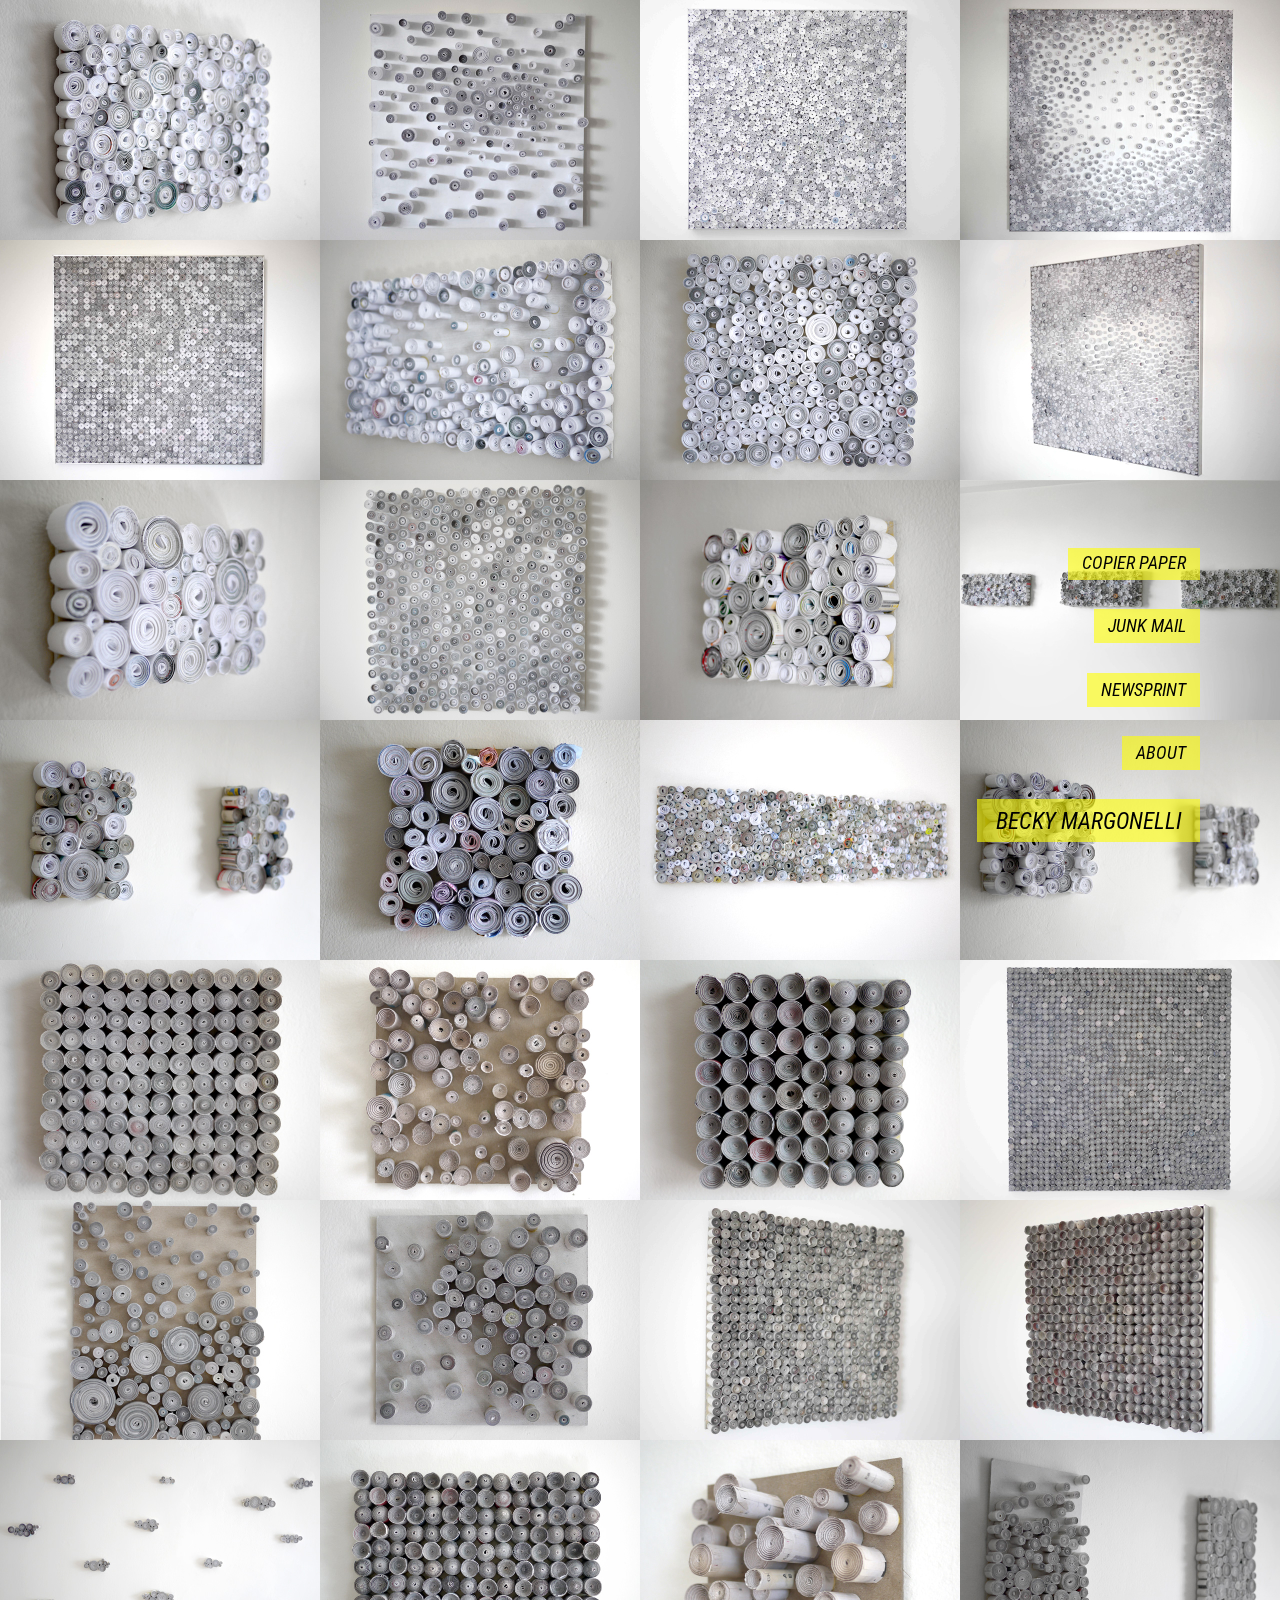
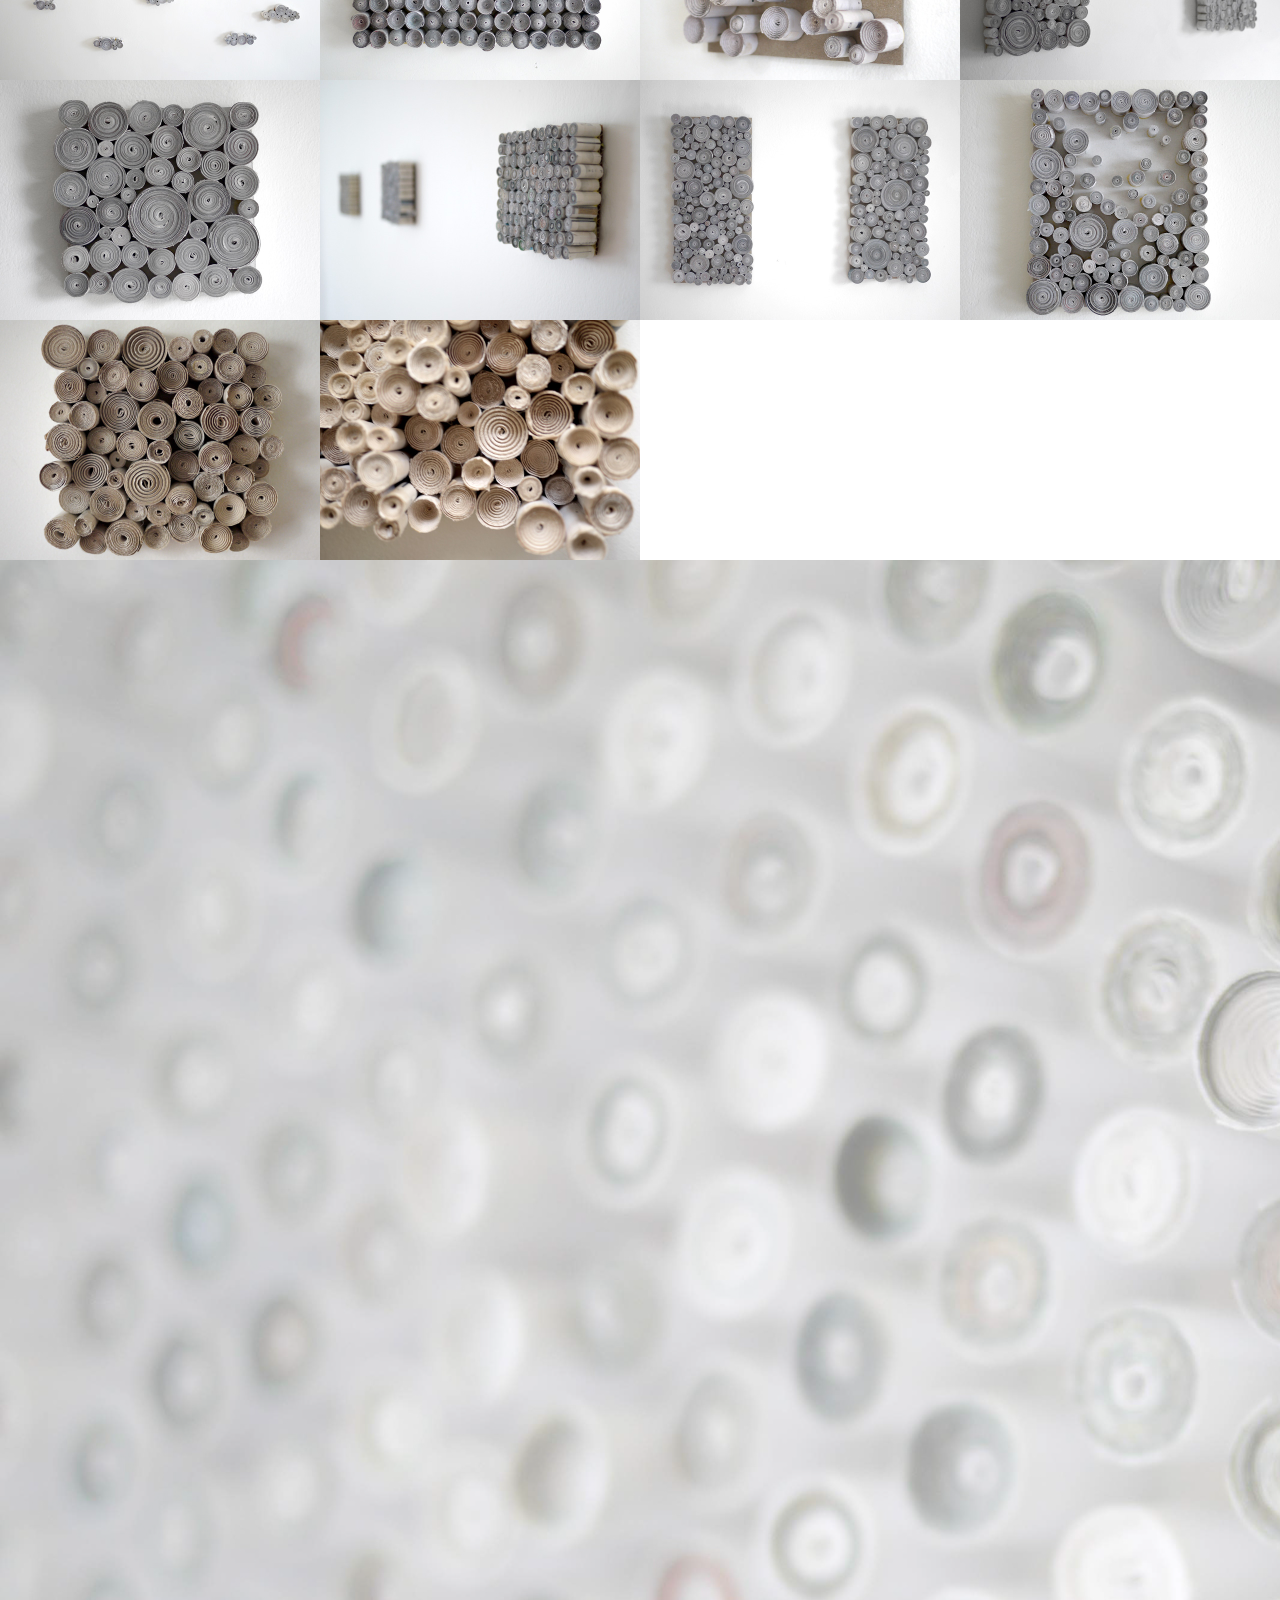
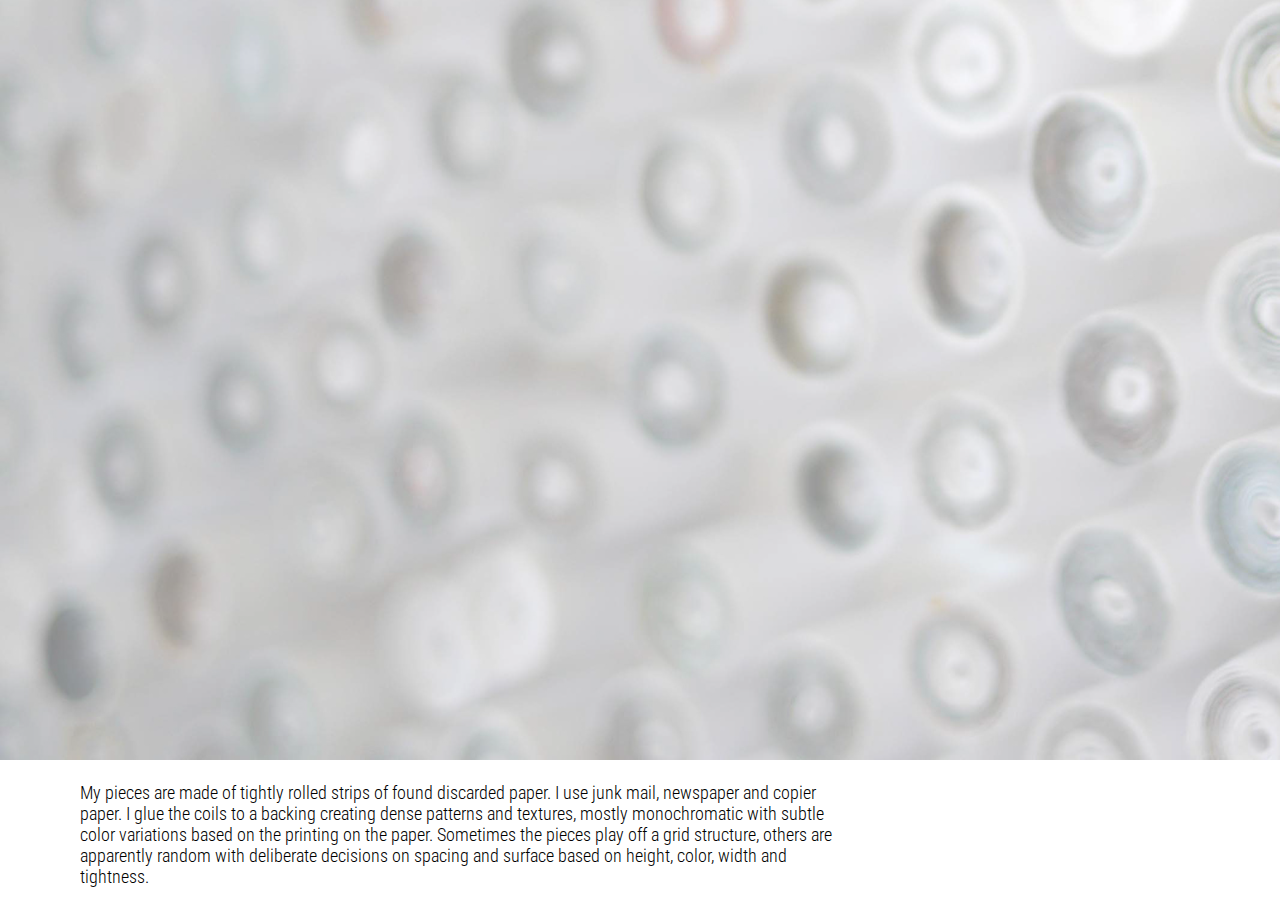
<file: index.html>
<!doctype html>

<html>
  <head>
    <meta charset="UTF-8">
    <link rel="stylesheet" href="css/normalize.css" />
    <link rel="stylesheet" href="css/style.css" />
    <link href='https://fonts.googleapis.com/css?family=Roboto+Condensed:400,400italic' rel='stylesheet' type='text/css'>
    <link href='https://fonts.googleapis.com/css?family=Roboto+Condensed' rel='stylesheet' type='text/css'>
    <meta name="viewport" content="width=device-width, initial-scale=1.0">



  </head>
  <body>
<!--        <div class="menu-btn" id="menu-btn">
          
          <span></span>
          <span></span>
          <span></span>
          <p>BECKY MARGONELLI</p>
     </div>
 
     <div class="responsive-menu">
        <ul>
          <li><a href="#white">COPIER PAPER</a></li>
          <li><a href="#junk">JUNK MAIL</a></li>
          <li><a href="#news">NEWSPRINT</a></li>
          <li><a href="#about">ABOUT</a></li>
        </ul>
     </div> -->

    <div class="container">



    <div id="copier-paper">
      <a id="white" class="smooth"></a>
        <div class="grid-item">
          <a href="concur.html">
            <img src="img/pre/pre_white1-1.jpg" alt"">
          </a>
        </div>
        <div class="grid-item">
          <a href="healer.html">
            <img src="img/pre/pre_white2-1.jpg" alt="12 inch newsprint">
          </a>
        </div>
        <div class="grid-item">
          <a href="onward.html">
            <img src="img/pre/pre_white3-1.jpg" alt="24 in copier">
          </a>
        </div>
        <div class="grid-item">
          <a href="rest.html">
            <img src="img/pre/pre_white4-1.jpg" alt="12 inch newsprint">
          </a>
        </div>
        <div class="grid-item">
          <a href="usefulness.html">
            <img src="img/pre/pre_white5.jpg" alt="12 inch newsprint">
          </a>
        </div>
        <div class="grid-item">
          <a href="perforation.html">
            <img src="img/pre/pre_white6-1.jpg" alt="12 inch newsprint">
          </a>
        </div>
        <div class="grid-item">
          <a href="selectedin.html">
            <img src="img/pre/pre_white7-1.jpg" alt="">
          </a>
        </div>
        <div class="grid-item">
          <a href="topography.html">
            <img src="img/pre/pre_white8.jpg" alt="">
          </a>
        </div>
        <div class="grid-item">
          <a href="itsimportant.html">
            <img src="img/pre/pre_white9.jpg" alt="">
          </a>
        </div>
        <div class="grid-item">
          <a href="answerme">
            <img src="img/pre/pre_white10-1.jpg" alt="">
          </a>
        </div>
      </div> 
    <div id="junkmail">
      <a id="junk" class="smooth"></a>
        <div class="grid-item"><a href="#"><img src="img/pre/pre_junk1.jpg" alt=""> </a></div>
        <div class="grid-item"><a href="#"><img src="img/pre/pre_junk2.jpg" alt=""> </a></div>
        <div class="grid-item"><a href="#"><img src="img/pre/pre_junk3.jpg" alt=""> </a></div>
        <div class="grid-item"><a href="#"><img src="img/pre/pre_junk4.jpg" alt=""> </a></div>
        <div class="grid-item"><a href="#"><img src="img/pre/pre_junk5.jpg" alt=""> </a></div>
        <div class="grid-item"><a href="#"><img src="img/pre/pre_junk6.jpg" alt=""> </a></div>
      </div>
    <div id="newsprint">
      <a id="news" class="smooth"></a>
         <div class="grid-item"><a href="#"><img src="img/pre/pre_news1.jpg" alt=""> </a></div> 
         <div class="grid-item"><a href="#"><img src="img/pre/pre_news2.jpg" alt=""> </a></div>
         <div class="grid-item"><a href="#"><img src="img/pre/pre_news3.jpg" alt=""> </a></div>
         <div class="grid-item"><a href="#"><img src="img/pre/pre_news4.jpg" alt=""> </a></div>
         <div class="grid-item"><a href="#"><img src="img/pre/pre_news5.jpg" alt=""> </a></div>
         <div class="grid-item"><a href="#"><img src="img/pre/pre_news6.jpg" alt=""> </a></div>
         <div class="grid-item"><a href="#"><img src="img/pre/pre_news7.jpg" alt=""> </a></div>
         <div class="grid-item"><a href="#"><img src="img/pre/pre_news8.jpg" alt=""> </a></div>
         <div class="grid-item"><a href="#"><img src="img/pre/pre_news9.jpg" alt=""> </a></div>
         <div class="grid-item"><a href="#"><img src="img/pre/pre_news10.jpg" alt=""> </a></div>
         <div class="grid-item"><a href="#"><img src="img/pre/pre_news11.jpg" alt=""> </a></div>
         <div class="grid-item"><a href="#"><img src="img/pre/pre_news12.jpg" alt=""> </a></div>
         <div class="grid-item"><a href="#"><img src="img/pre/pre_news13.jpg" alt=""> </a></div>
         <div class="grid-item"><a href="#"><img src="img/pre/pre_news14.jpg" alt=""> </a></div>
         <div class="grid-item"><a href="#"><img src="img/pre/pre_news15.jpg" alt=""> </a></div>
         <div class="grid-item"><a href="#"><img src="img/pre/pre_news16.jpg" alt=""> </a></div>
         <div class="grid-item"><a href="#"><img src="img/pre/pre_news17.jpg" alt=""> </a></div>
         <div class="grid-item"><a href="#"><img src="img/pre/pre_news18.jpg" alt=""> </a></div>
      </div> 
    <div id="about-me">
      <a id="about" class="smooth"></a>
      <div id="about-photo"><img src="img/white/white10-5.jpg"></div>
      <div id="about-text"><p>My pieces are made of tightly rolled strips of found discarded paper. I use junk mail, newspaper and copier paper. I glue the coils to a backing creating dense patterns and textures, mostly monochromatic with subtle color variations based on the printing on the paper. Sometimes the pieces play off a grid structure, others are apparently random with deliberate decisions on spacing and surface based on height, color, width and tightness.
      </p></div>

    </div>
  </div>
    <nav id="fixed-nav">
      <ul>
        <li><span id="nav"><a href="#white">COPIER PAPER</a></span></li>
        <br>
        <li><span id="nav"><a href="#junk">JUNK MAIL</a></span></li>
        <br>
        <li><span id="nav"><a href="#news">NEWSPRINT</a></span></li>
        <br>
        <li><span id="nav"><a href="#about">ABOUT</a></span></li>
        <br>
        <li><span id="nav"><a href="index.html">BECKY MARGONELLI</a></span></li>
      </ul>
    </nav>  
    <!-- Scripts -->
    <script src="js/jquery.js"></script> <!-- linking to jQuery file -->
    <script src="js/index.js"></script> 

  </body>
</html>
</file>
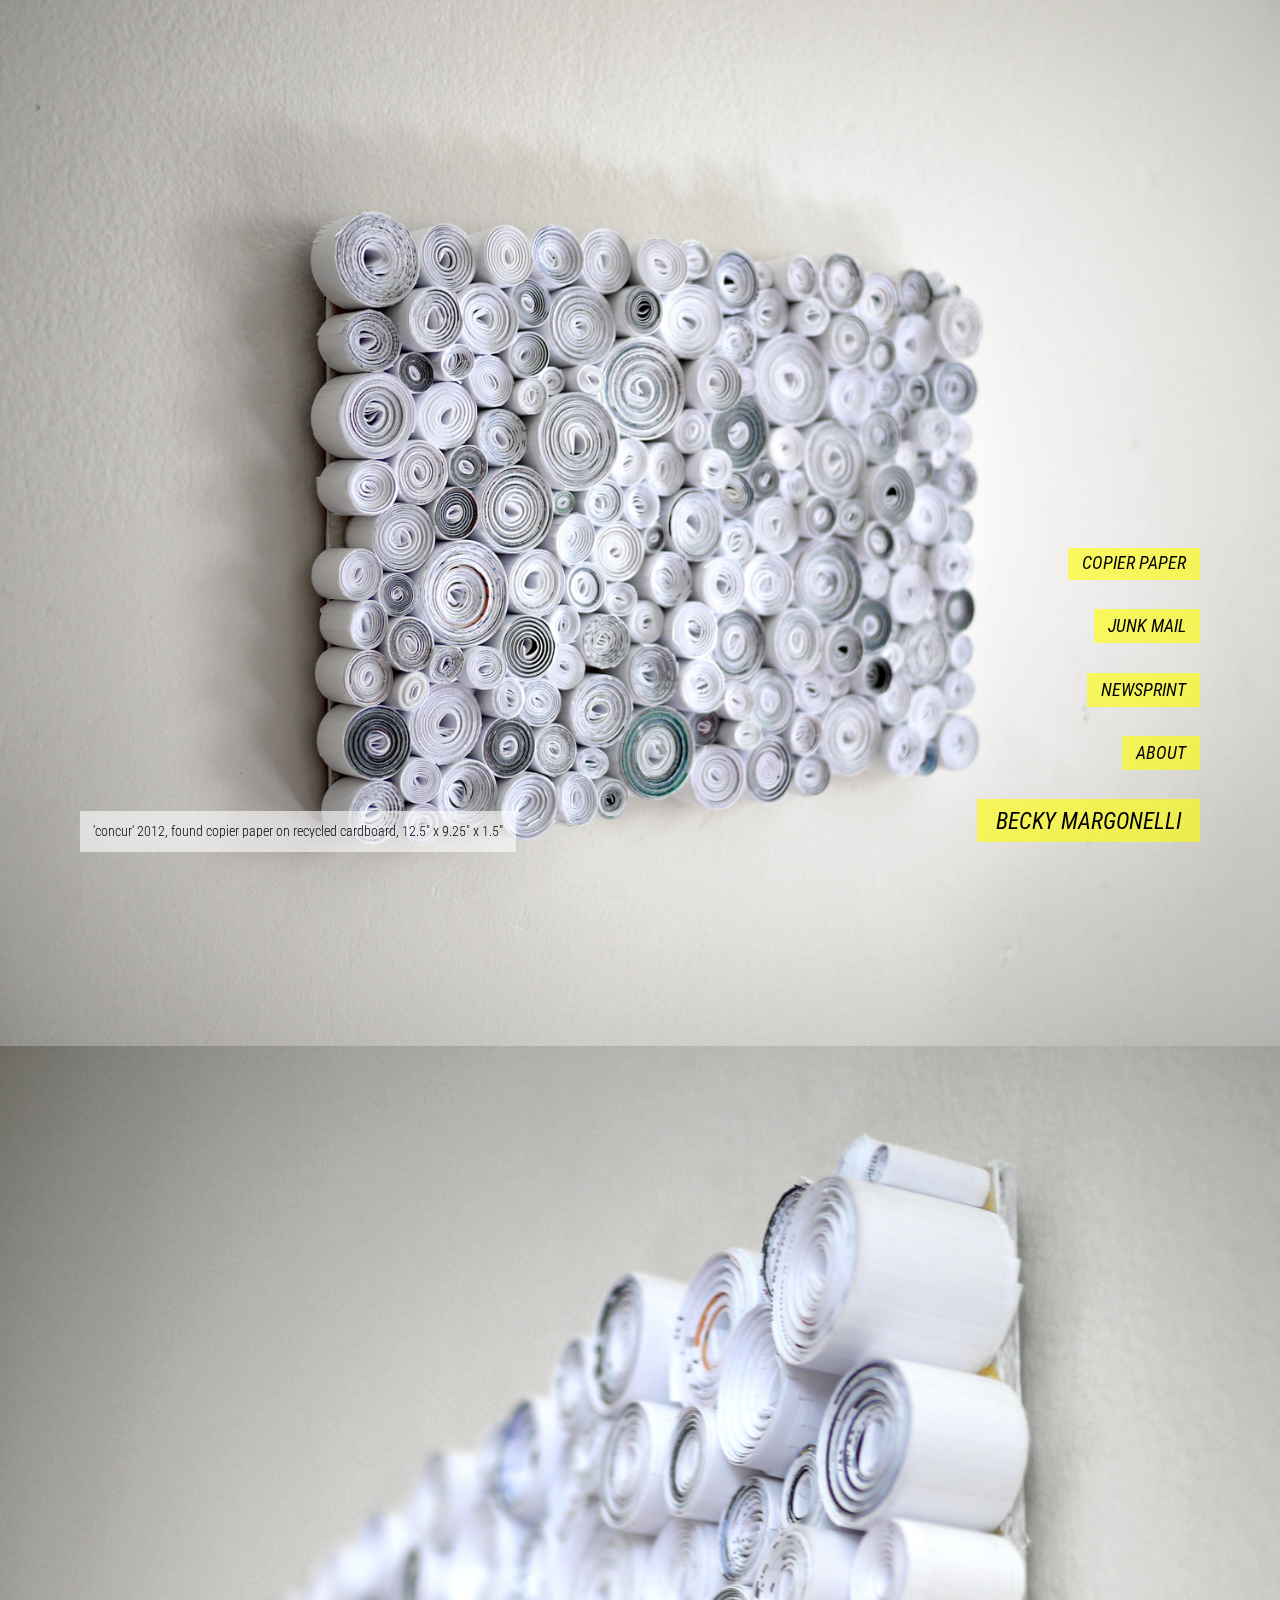
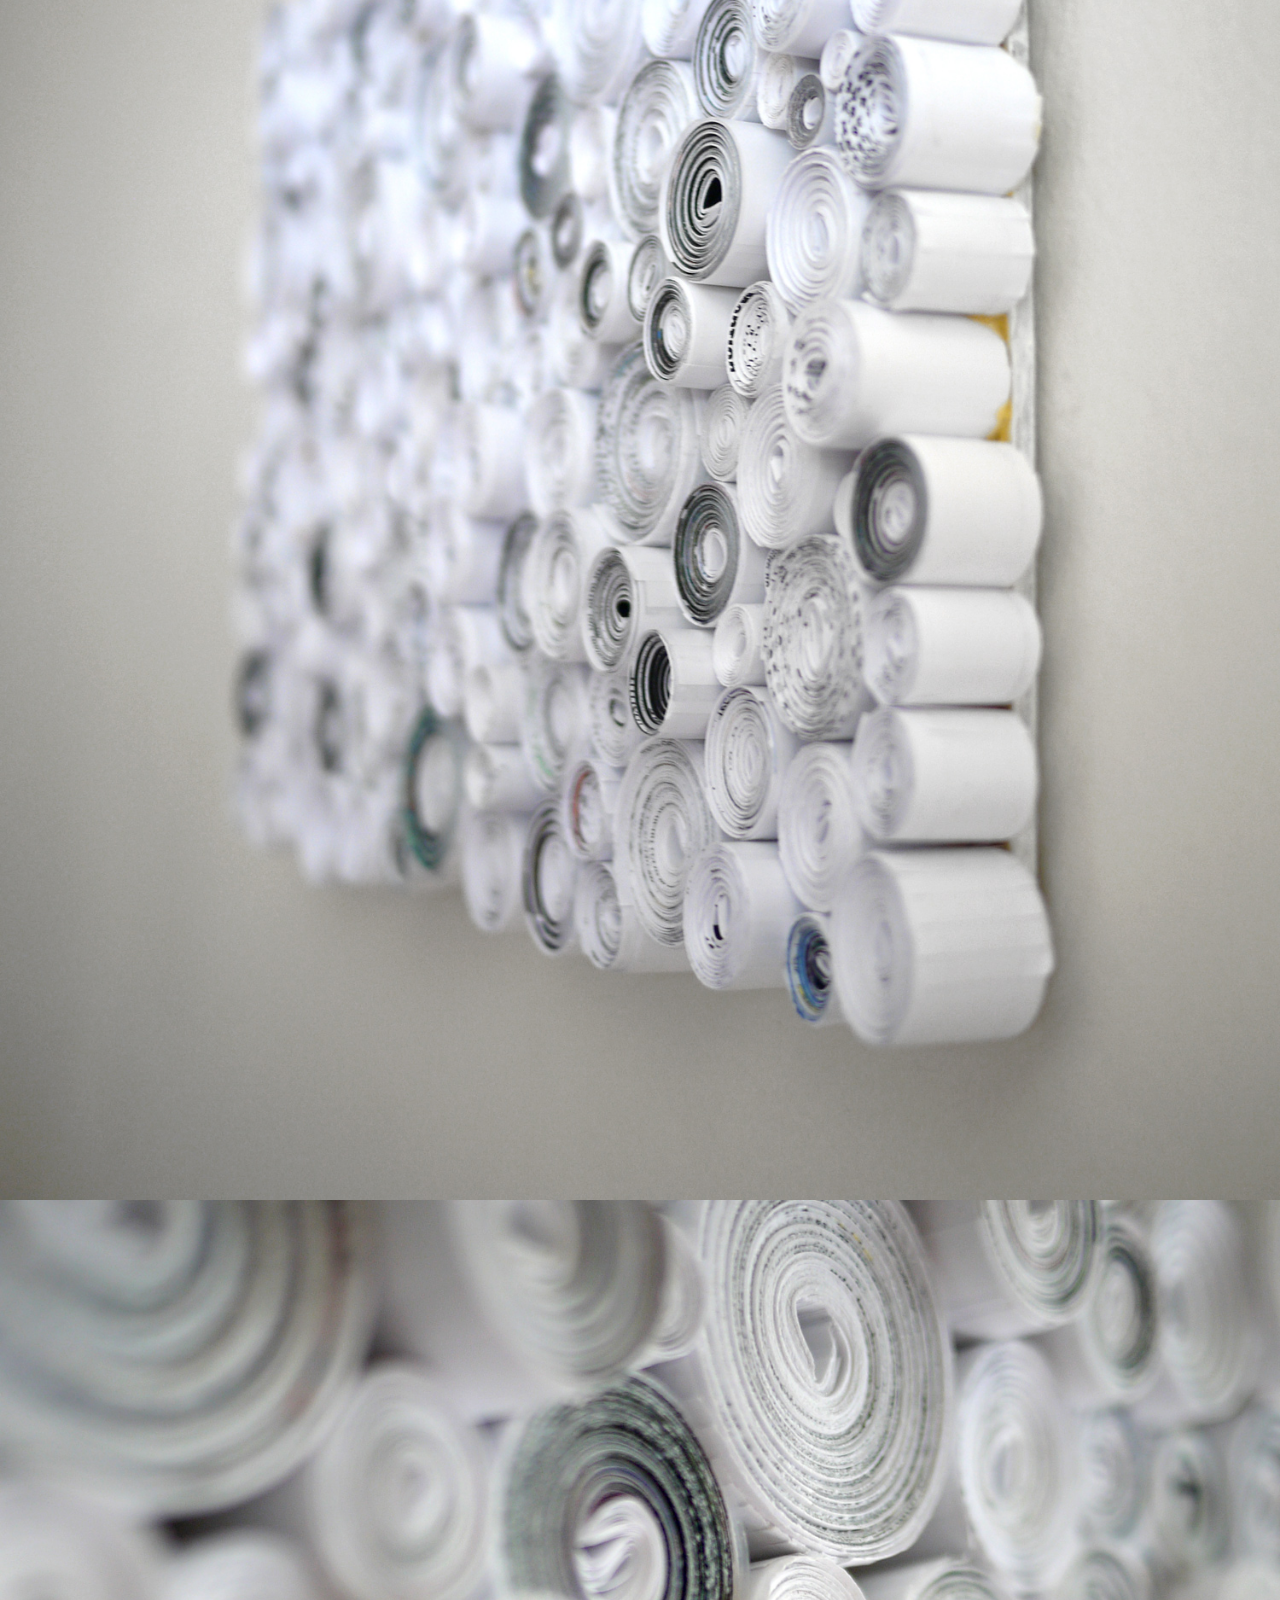
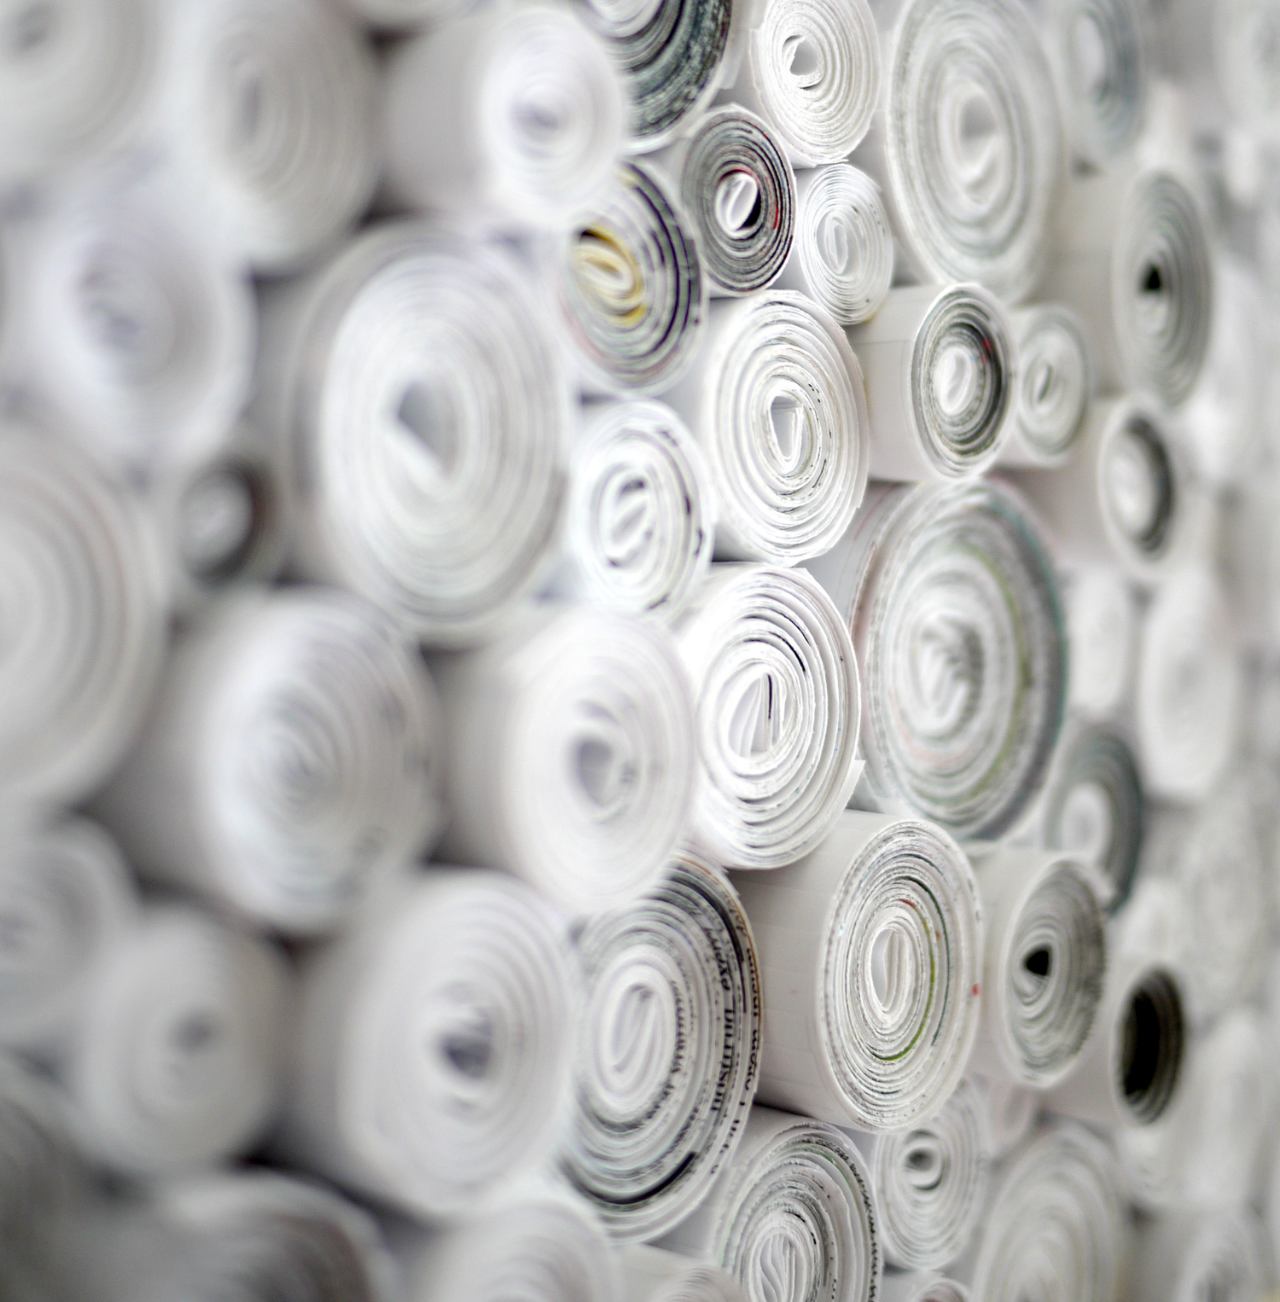
<file: concur.html>
<!doctype html>

<html>
  <head>
    <meta charset="UTF-8">
    <link rel="stylesheet" href="css/normalize.css" />
    <link rel="stylesheet" href="css/style.css" />
    <link href='https://fonts.googleapis.com/css?family=Roboto+Condensed:400,400italic' rel='stylesheet' type='text/css'>
    <link href='https://fonts.googleapis.com/css?family=Roboto+Condensed' rel='stylesheet' type='text/css'>
    <meta name="viewport" content="width=device-width, initial-scale=1.0">



  </head>
  <body>
   
     <div class="caption"><span><h3>'concur' 2012, found copier paper on recycled cardboard, 12.5" x 9.25" x 1.5"</h3></span></div>
     <div class="image-page"

		<img src="img/white/white1-1.jpg">
		<img src="img/white/white1-2.jpg">
		<img src="img/white/white1-3.jpg">
		<img src="img/white/white1-4.jpg">
	</div>
    <nav id="fixed-nav">
      <ul>
        <li><span><a href="index.html#white">COPIER PAPER</a></span></li>
        <br>
        <li><span><a href="index.html#junk">JUNK MAIL</a></span></li>
        <br>
        <li><span><a href="index.html#news">NEWSPRINT</a></span></li>
        <br>
        <li><span><a href="index.html#about">ABOUT</a></span></li>
        <br>
        <li><span><a href="index.html">BECKY MARGONELLI</a></span></li>
      </ul>
    </nav>    
      <!-- Scripts -->
    <script src="js/jquery.js"></script> <!-- linking to jQuery file -->
    <script src="js/index.js"></script> 

  </body>
</html>
</file>
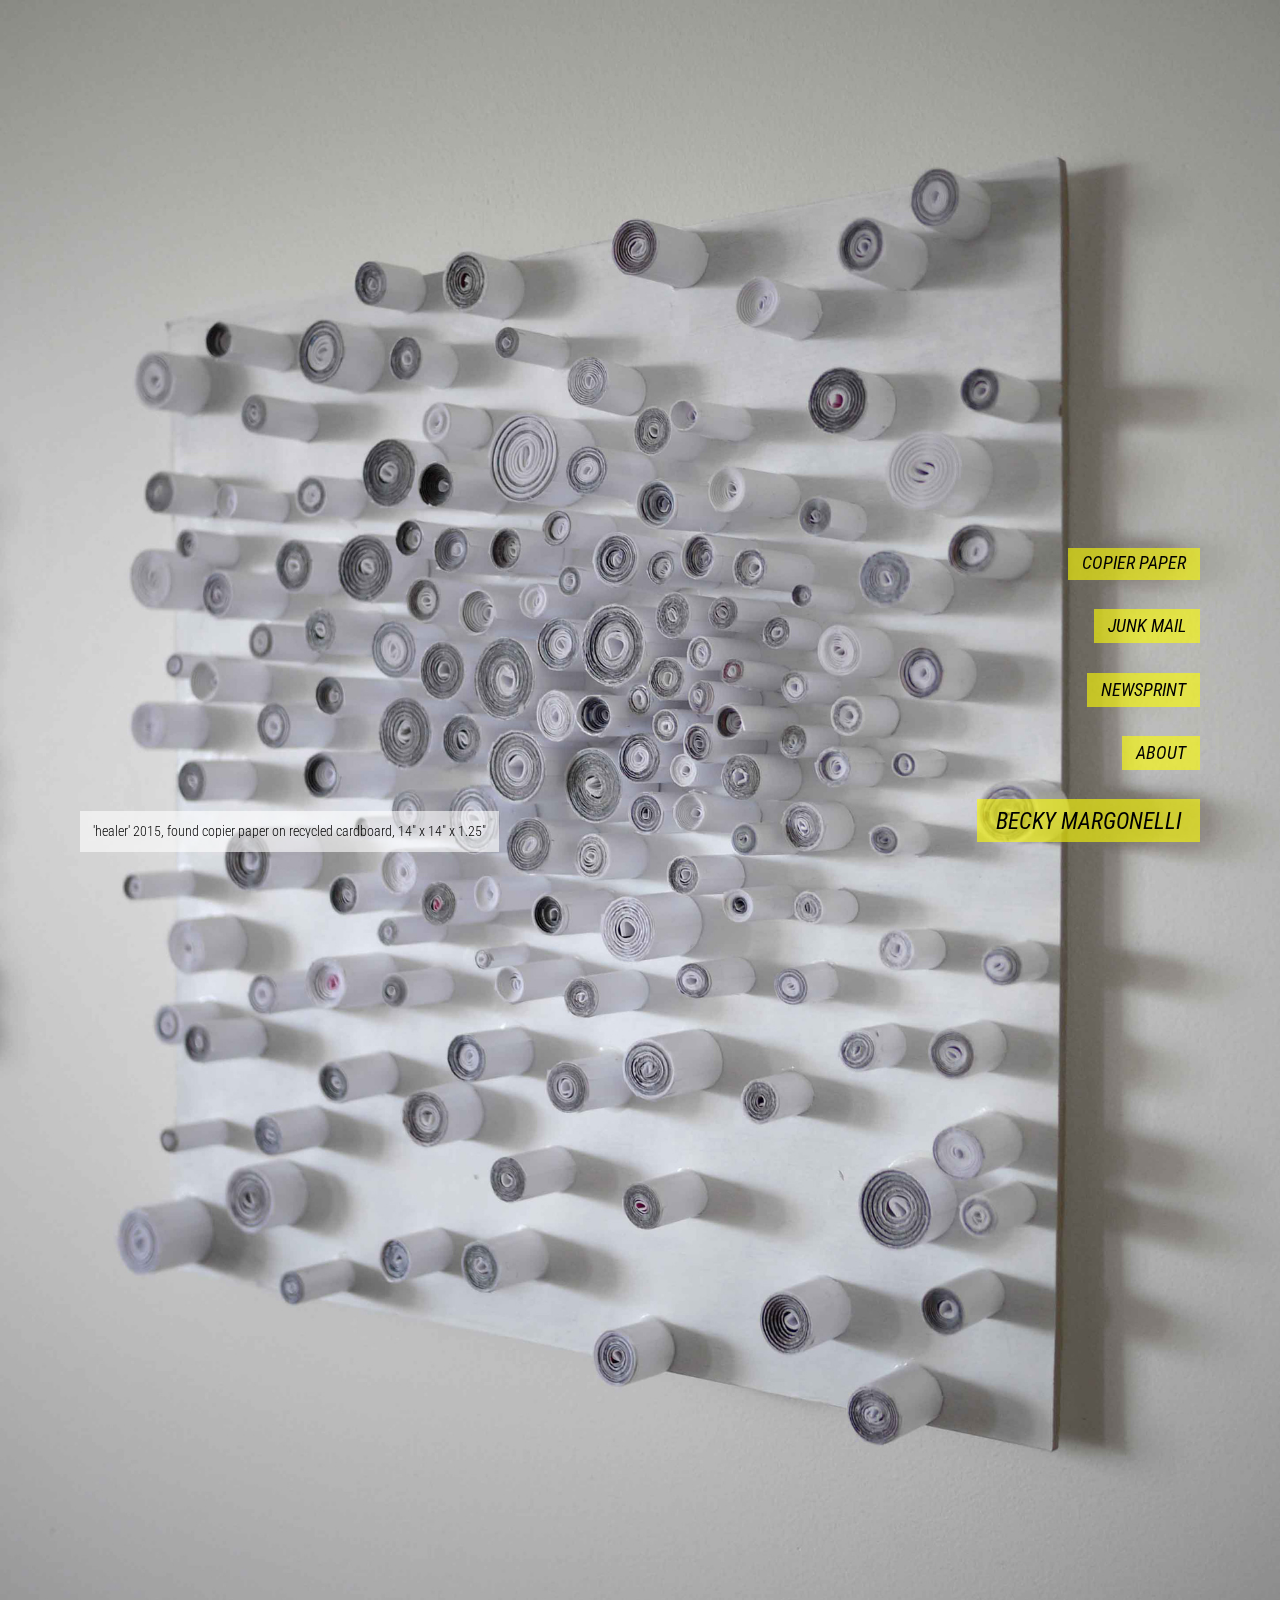
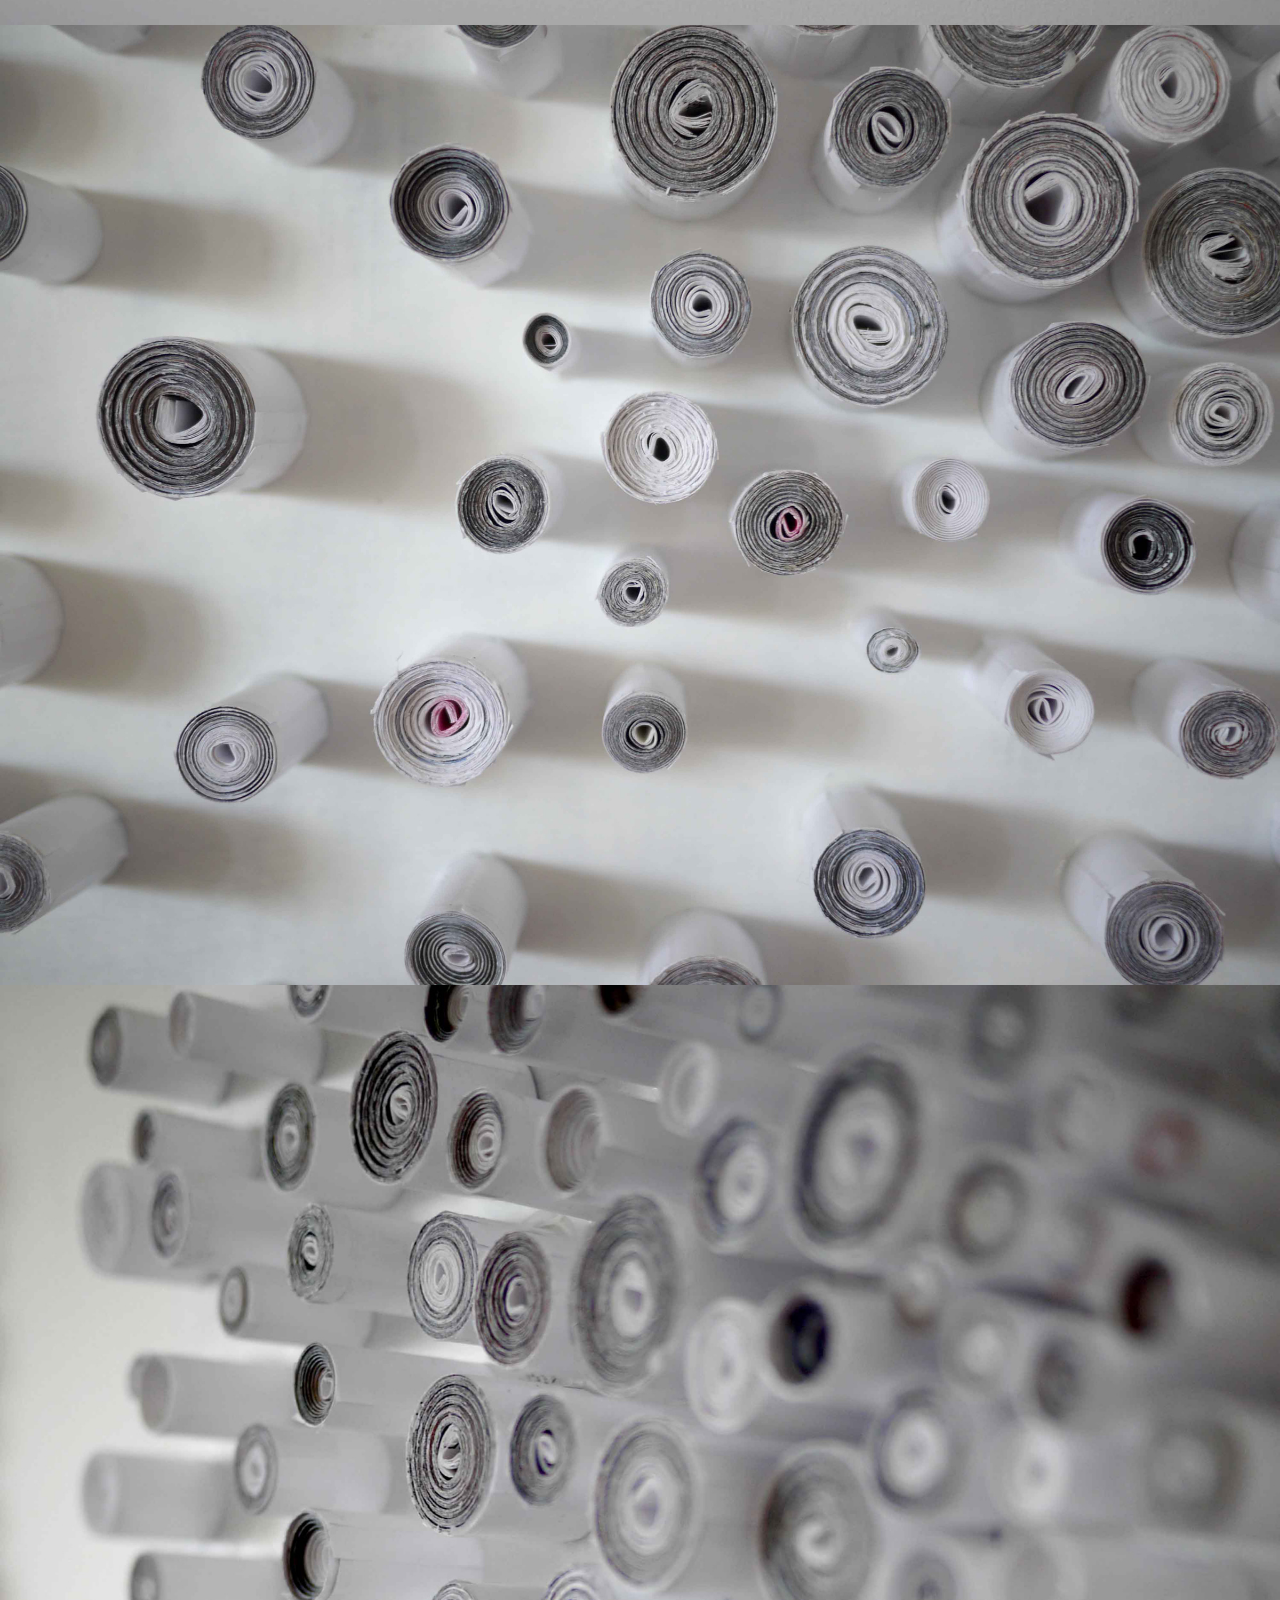
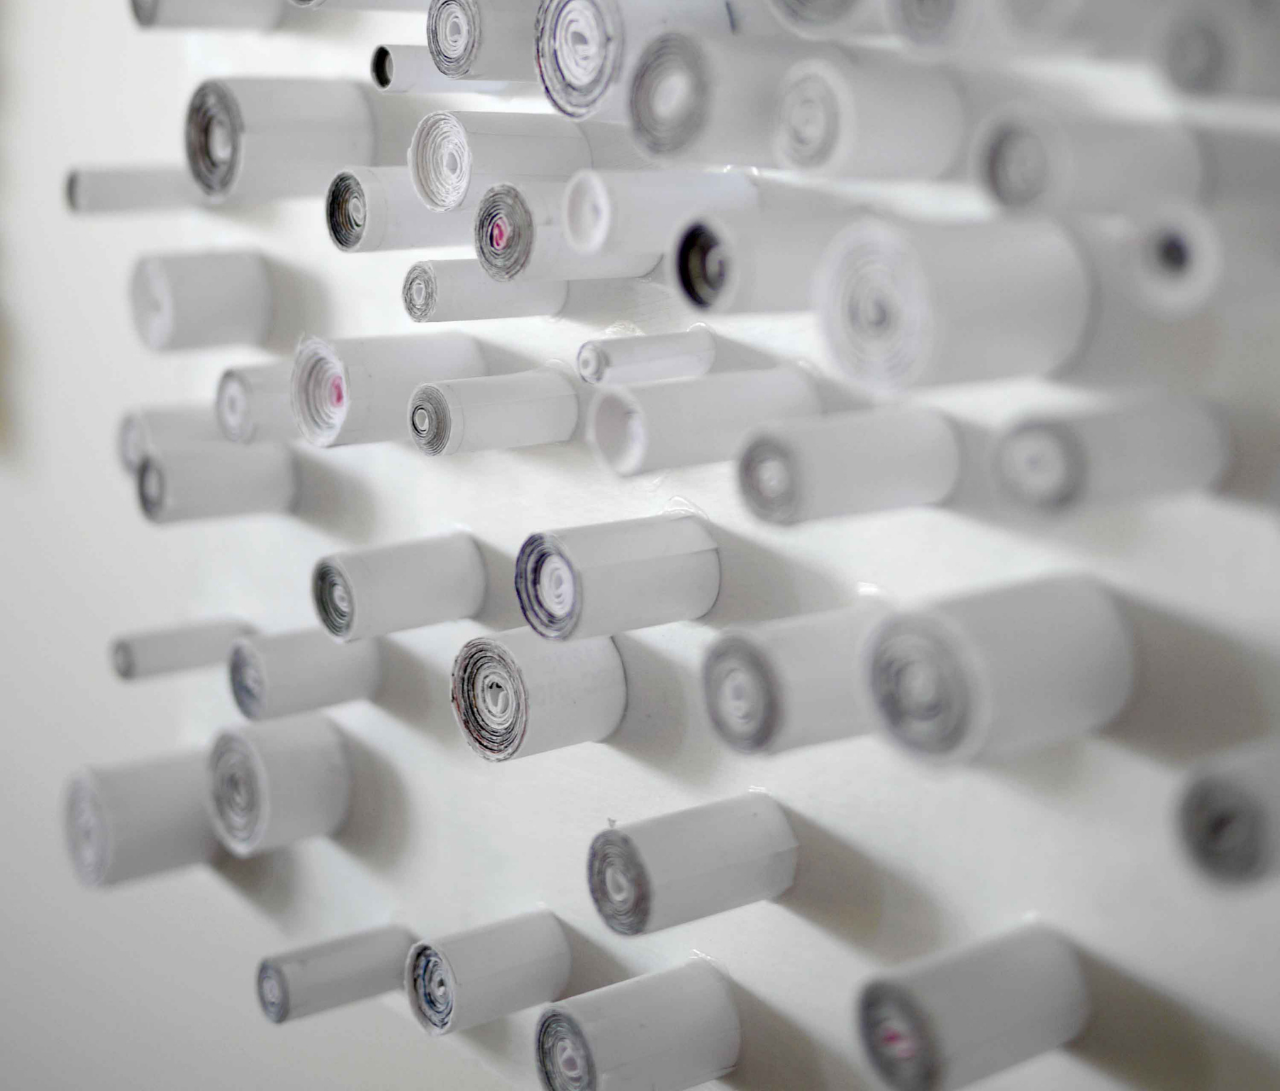
<file: healer.html>
<!doctype html>

<html>
  <head>
    <meta charset="UTF-8">
    <link rel="stylesheet" href="css/normalize.css" />
    <link rel="stylesheet" href="css/style.css" />
    <link href='https://fonts.googleapis.com/css?family=Roboto+Condensed:400,400italic' rel='stylesheet' type='text/css'>
    <link href='https://fonts.googleapis.com/css?family=Roboto+Condensed' rel='stylesheet' type='text/css'>
    <meta name="viewport" content="width=device-width, initial-scale=1.0">



  </head>
  <body>
   
     <div class="caption"><span><h3>'healer' 2015, found copier paper on recycled cardboard, 14" x 14" x 1.25"</h3></span></div>
     <div class="image-page"

		<img src="img/white/white2-1.jpg">
		<img src="img/white/white2-2.jpg">
		<img src="img/white/white2-3.jpg">
		<img src="img/white/white2-4.jpg">
	</div>
    <nav id="fixed-nav">
      <ul>
        <li><span><a href="index.html#white">COPIER PAPER</a></span></li>
        <br>
        <li><span><a href="index.html#junk">JUNK MAIL</a></span></li>
        <br>
        <li><span><a href="index.html#news">NEWSPRINT</a></span></li>
        <br>
        <li><span><a href="index.html#about">ABOUT</a></span></li>
        <br>
        <li><span><a href="index.html">BECKY MARGONELLI</a></span></li>
      </ul>
    </nav>    
      <!-- Scripts -->
    <script src="js/jquery.js"></script> <!-- linking to jQuery file -->
    <script src="js/index.js"></script> 

  </body>
</html>
</file>
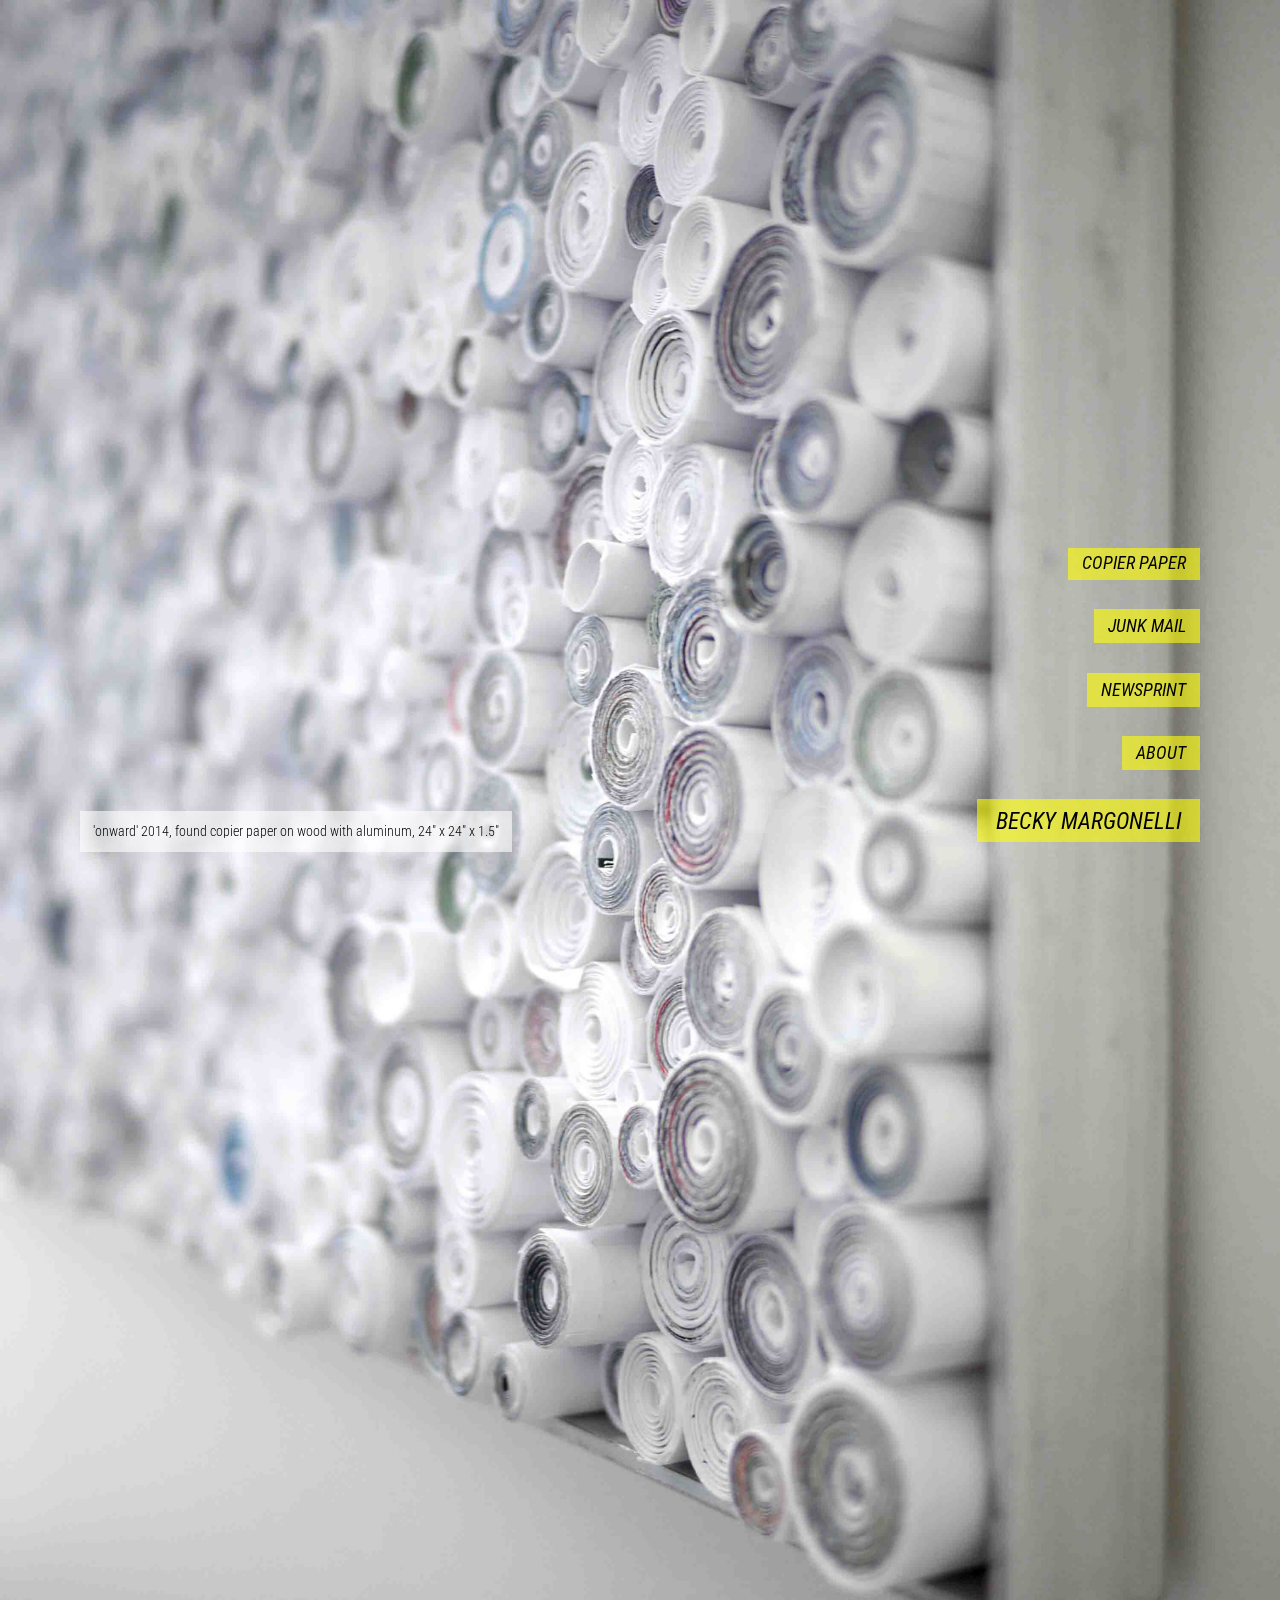
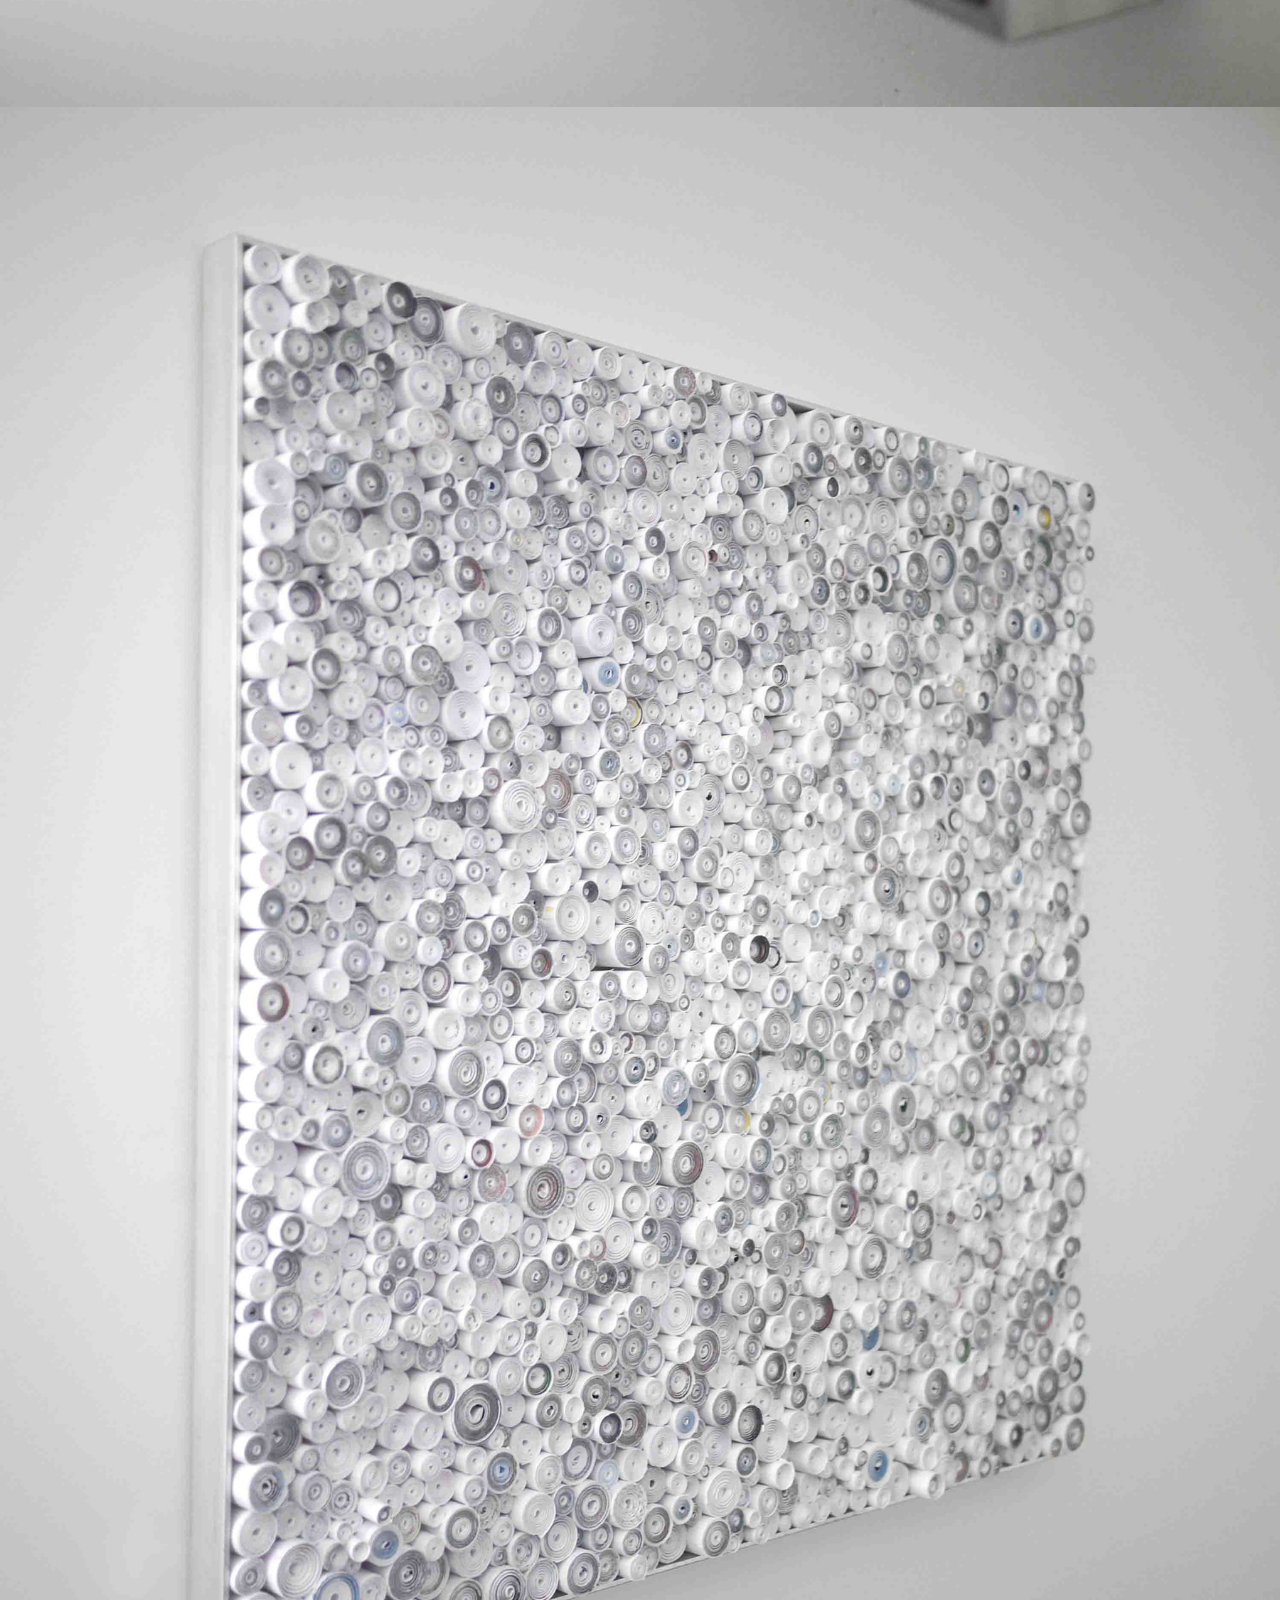
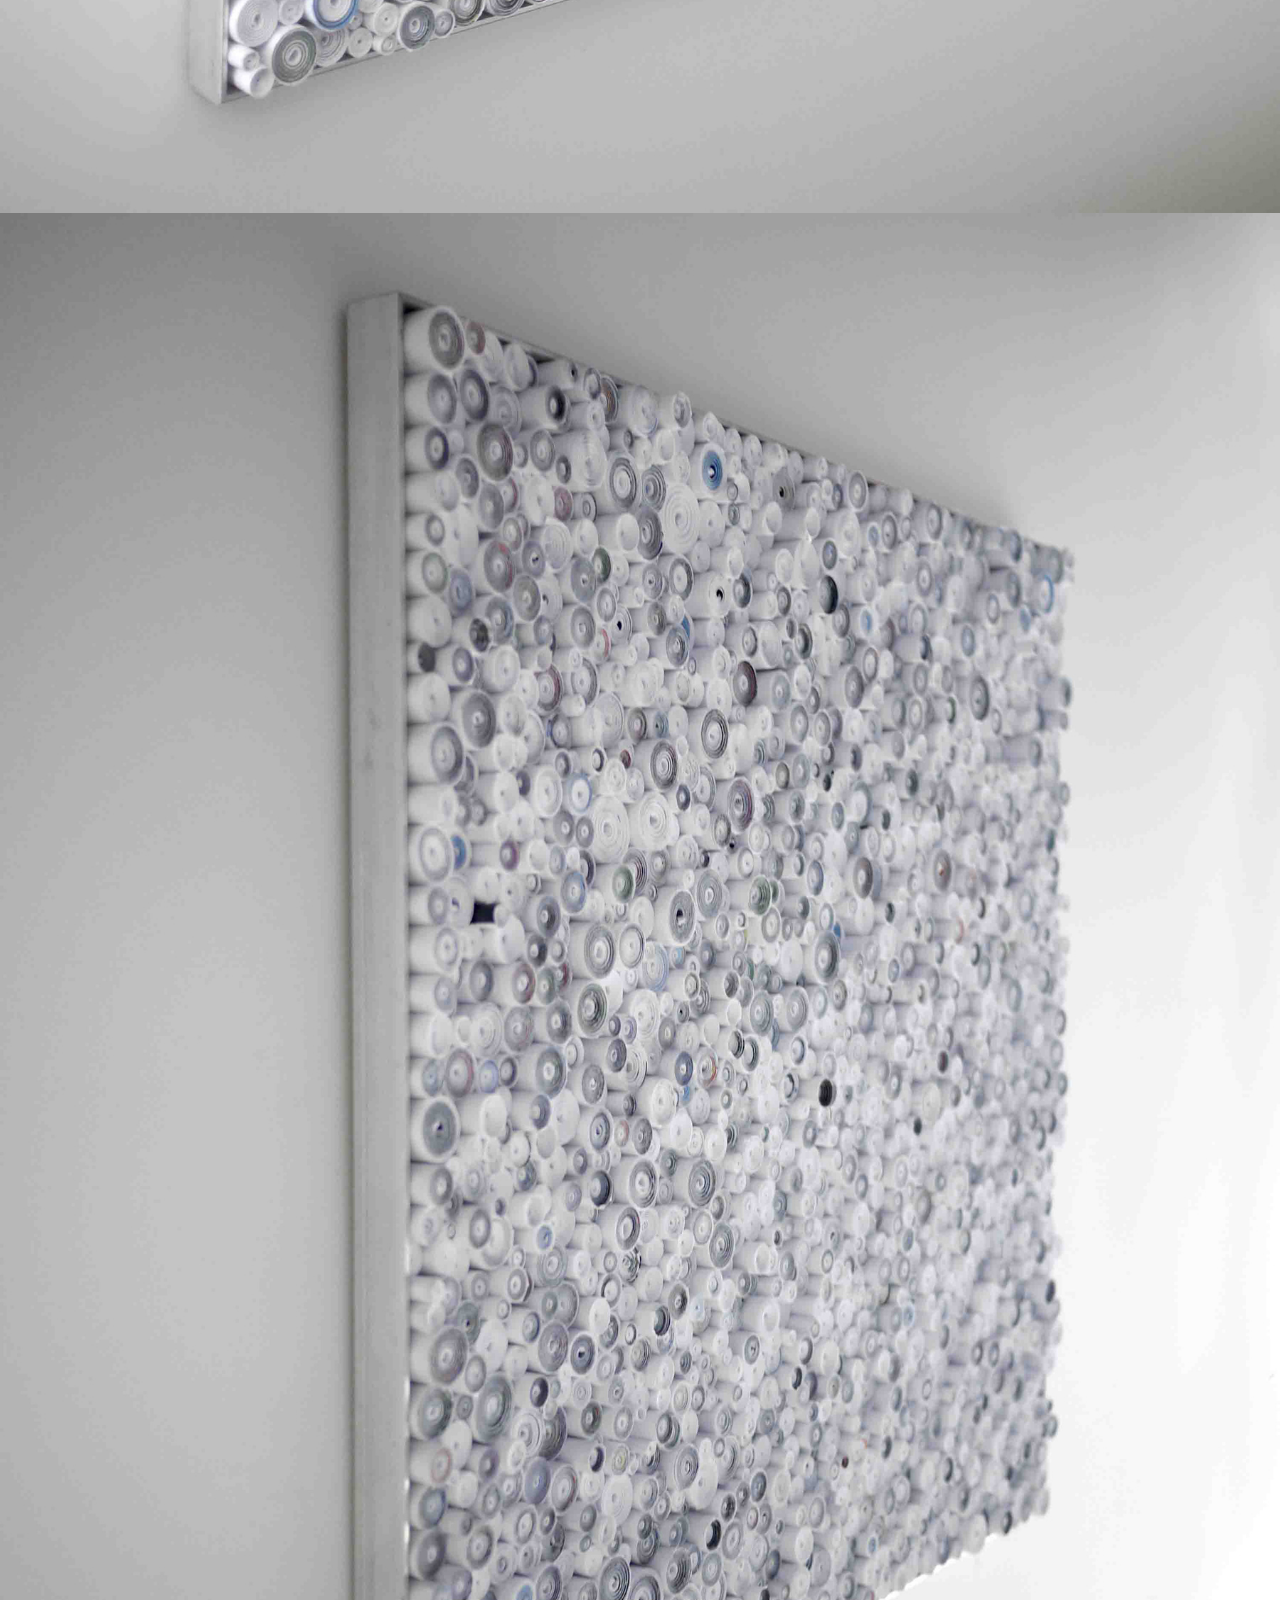
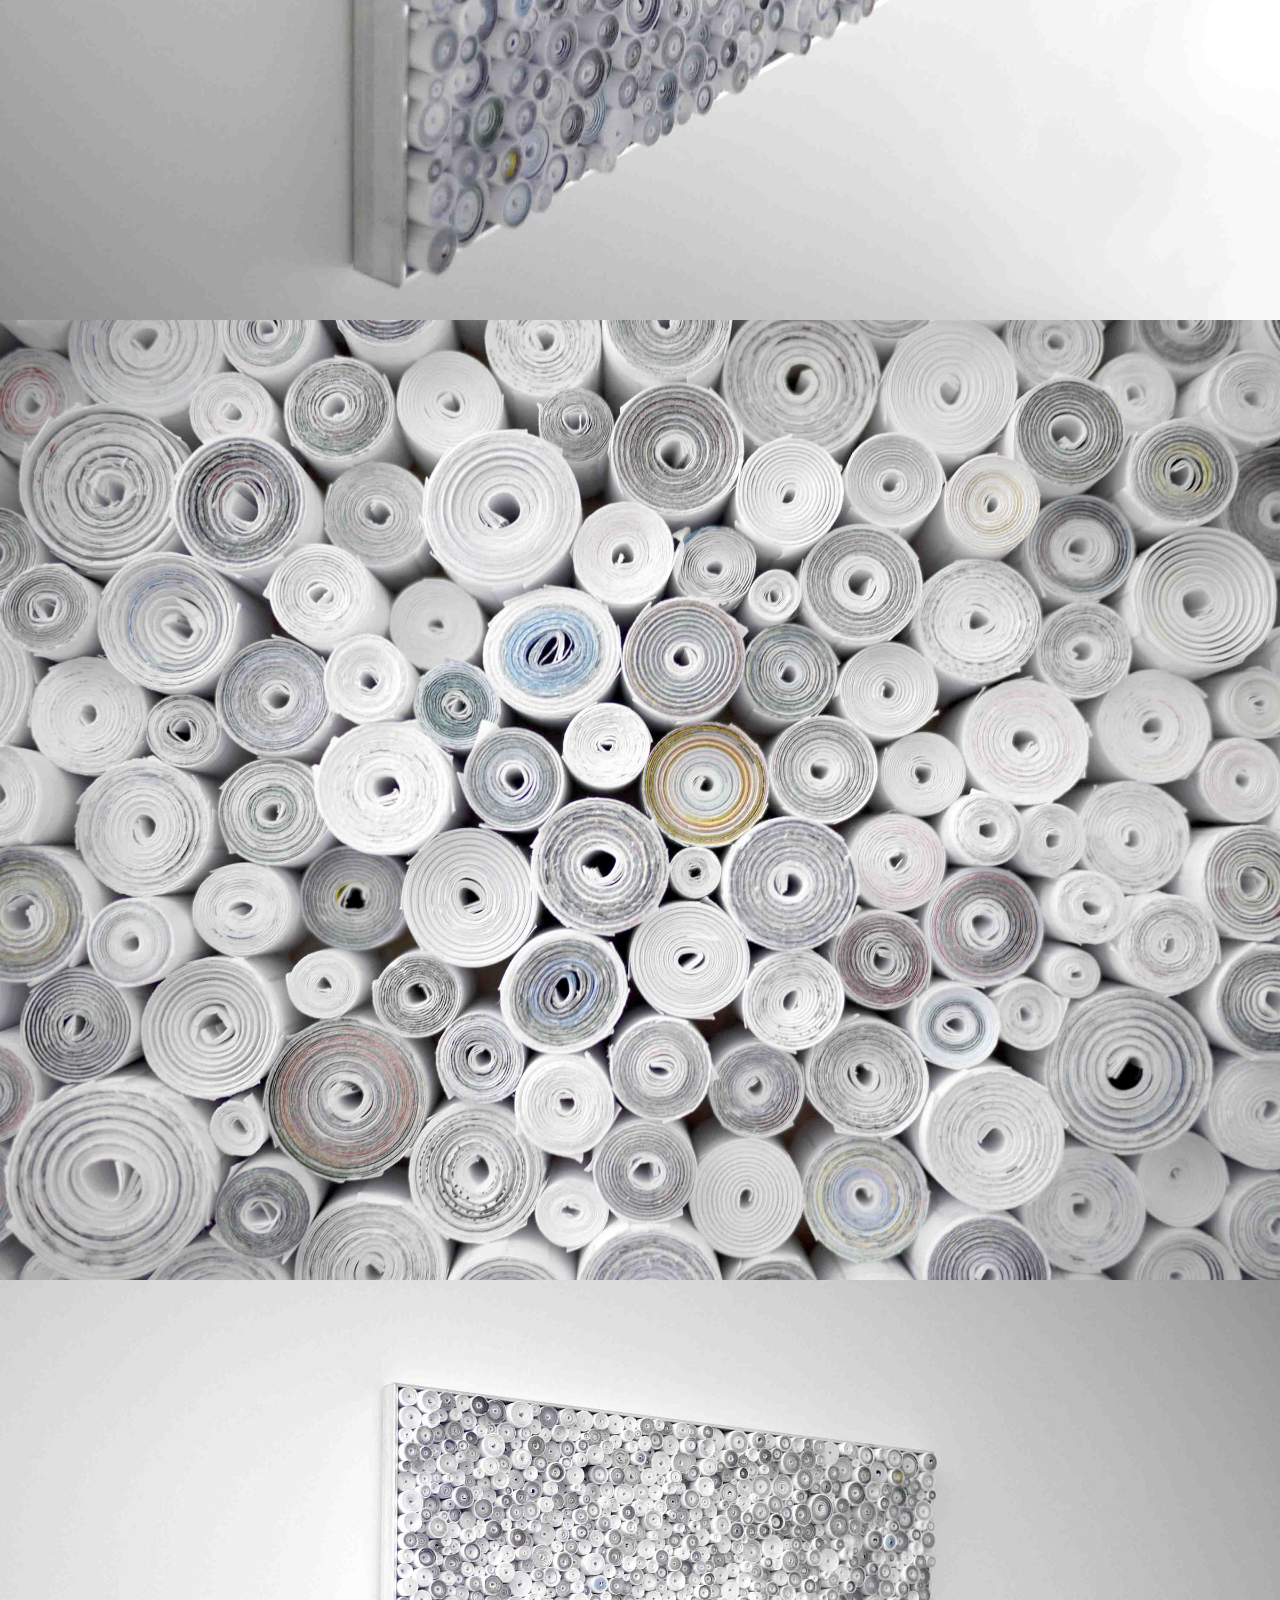
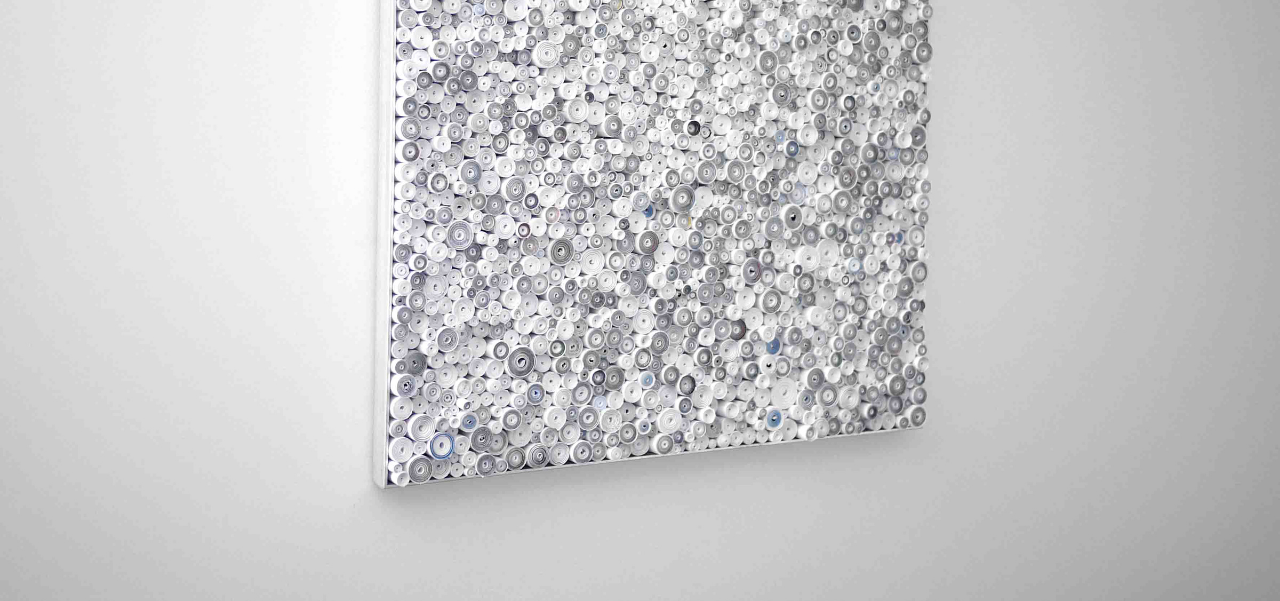
<file: onward.html>
<!doctype html>

<html>
  <head>
    <meta charset="UTF-8">
    <link rel="stylesheet" href="css/normalize.css" />
    <link rel="stylesheet" href="css/style.css" />
    <link href='https://fonts.googleapis.com/css?family=Roboto+Condensed:400,400italic' rel='stylesheet' type='text/css'>
    <link href='https://fonts.googleapis.com/css?family=Roboto+Condensed' rel='stylesheet' type='text/css'>
    <meta name="viewport" content="width=device-width, initial-scale=1.0">



  </head>
  <body>
   
     <div class="caption"><span><h3>'onward' 2014, found copier paper on wood with aluminum, 24" x 24" x 1.5"</h3></span></div>
     <div class="image-page"

		<img src="img/white/white3-1.jpg">
		<img src="img/white/white3-2.jpg">
		<img src="img/white/white3-3.jpg">
		<img src="img/white/white3-4.jpg">
    <img src="img/white/white3-5.jpg">
    <img src="img/white/white3-6.jpg">
	</div>
    <nav id="fixed-nav">
      <ul>
        <li><span><a href="index.html#white">COPIER PAPER</a></span></li>
        <br>
        <li><span><a href="index.html#junk">JUNK MAIL</a></span></li>
        <br>
        <li><span><a href="index.html#news">NEWSPRINT</a></span></li>
        <br>
        <li><span><a href="index.html#about">ABOUT</a></span></li>
        <br>
        <li><span><a href="index.html">BECKY MARGONELLI</a></span></li>
      </ul>
    </nav>    
      <!-- Scripts -->
    <script src="js/jquery.js"></script> <!-- linking to jQuery file -->
    <script src="js/index.js"></script> 

  </body>
</html>
</file>
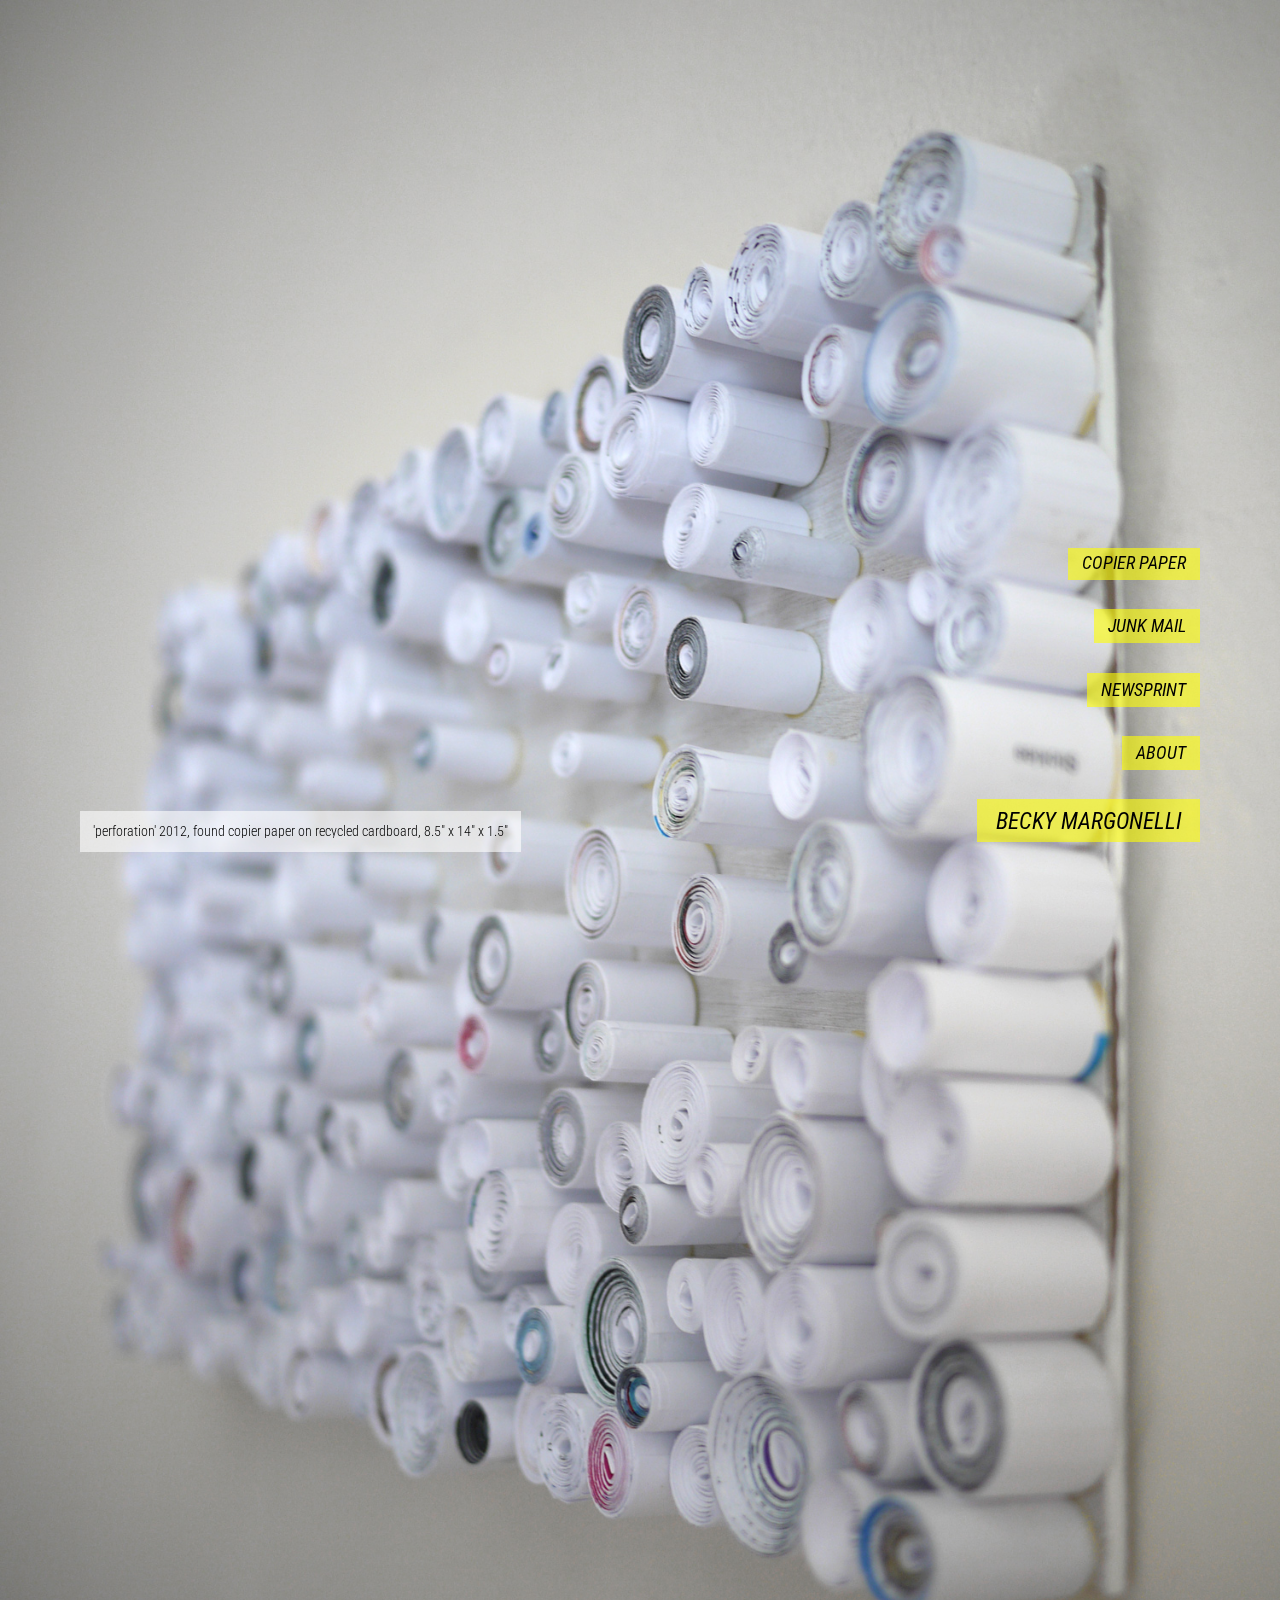
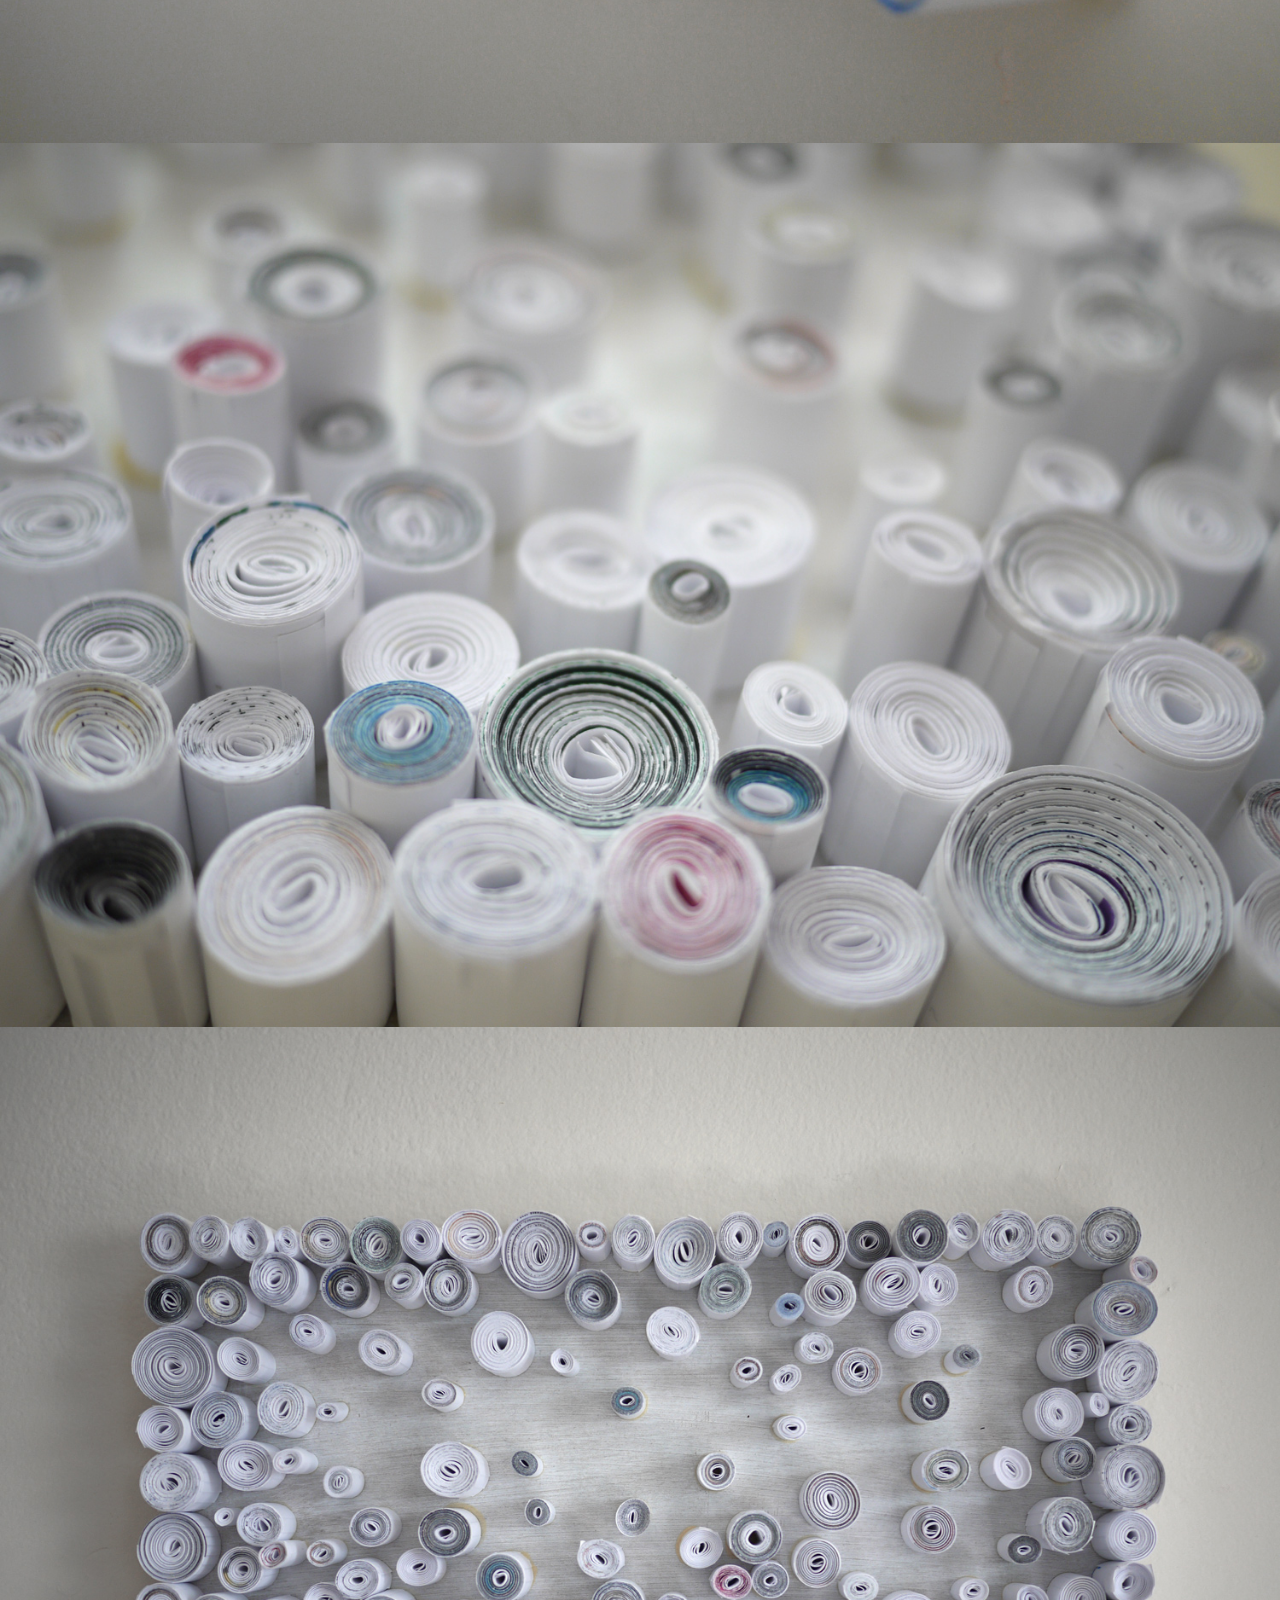
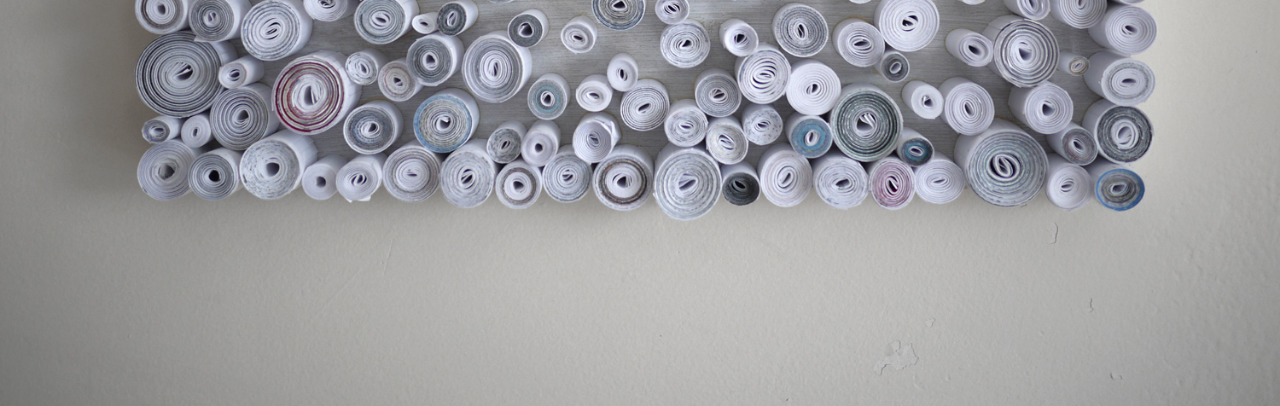
<file: perforation.html>
<!doctype html>

<html>
  <head>
    <meta charset="UTF-8">
    <link rel="stylesheet" href="css/normalize.css" />
    <link rel="stylesheet" href="css/style.css" />
    <link href='https://fonts.googleapis.com/css?family=Roboto+Condensed:400,400italic' rel='stylesheet' type='text/css'>
    <link href='https://fonts.googleapis.com/css?family=Roboto+Condensed' rel='stylesheet' type='text/css'>
    <meta name="viewport" content="width=device-width, initial-scale=1.0">



  </head>
  <body>
   
     <div class="caption"><span><h3>'perforation' 2012, found copier paper on recycled cardboard, 8.5" x 14" x 1.5"</h3></span></div>
     <div class="image-page"

		<img src="img/white/white6-1.jpg">
		<img src="img/white/white6-2.jpg">
		<img src="img/white/white6-3.jpg">
		<img src="img/white/white6-4.jpg">


	</div>
    <nav id="fixed-nav">
      <ul>
        <li><span><a href="index.html#white">COPIER PAPER</a></span></li>
        <br>
        <li><span><a href="index.html#junk">JUNK MAIL</a></span></li>
        <br>
        <li><span><a href="index.html#news">NEWSPRINT</a></span></li>
        <br>
        <li><span><a href="index.html#about">ABOUT</a></span></li>
        <br>
        <li><span><a href="index.html">BECKY MARGONELLI</a></span></li>
      </ul>
    </nav>    
      <!-- Scripts -->
    <script src="js/jquery.js"></script> <!-- linking to jQuery file -->
    <script src="js/index.js"></script> 

  </body>
</html>
</file>
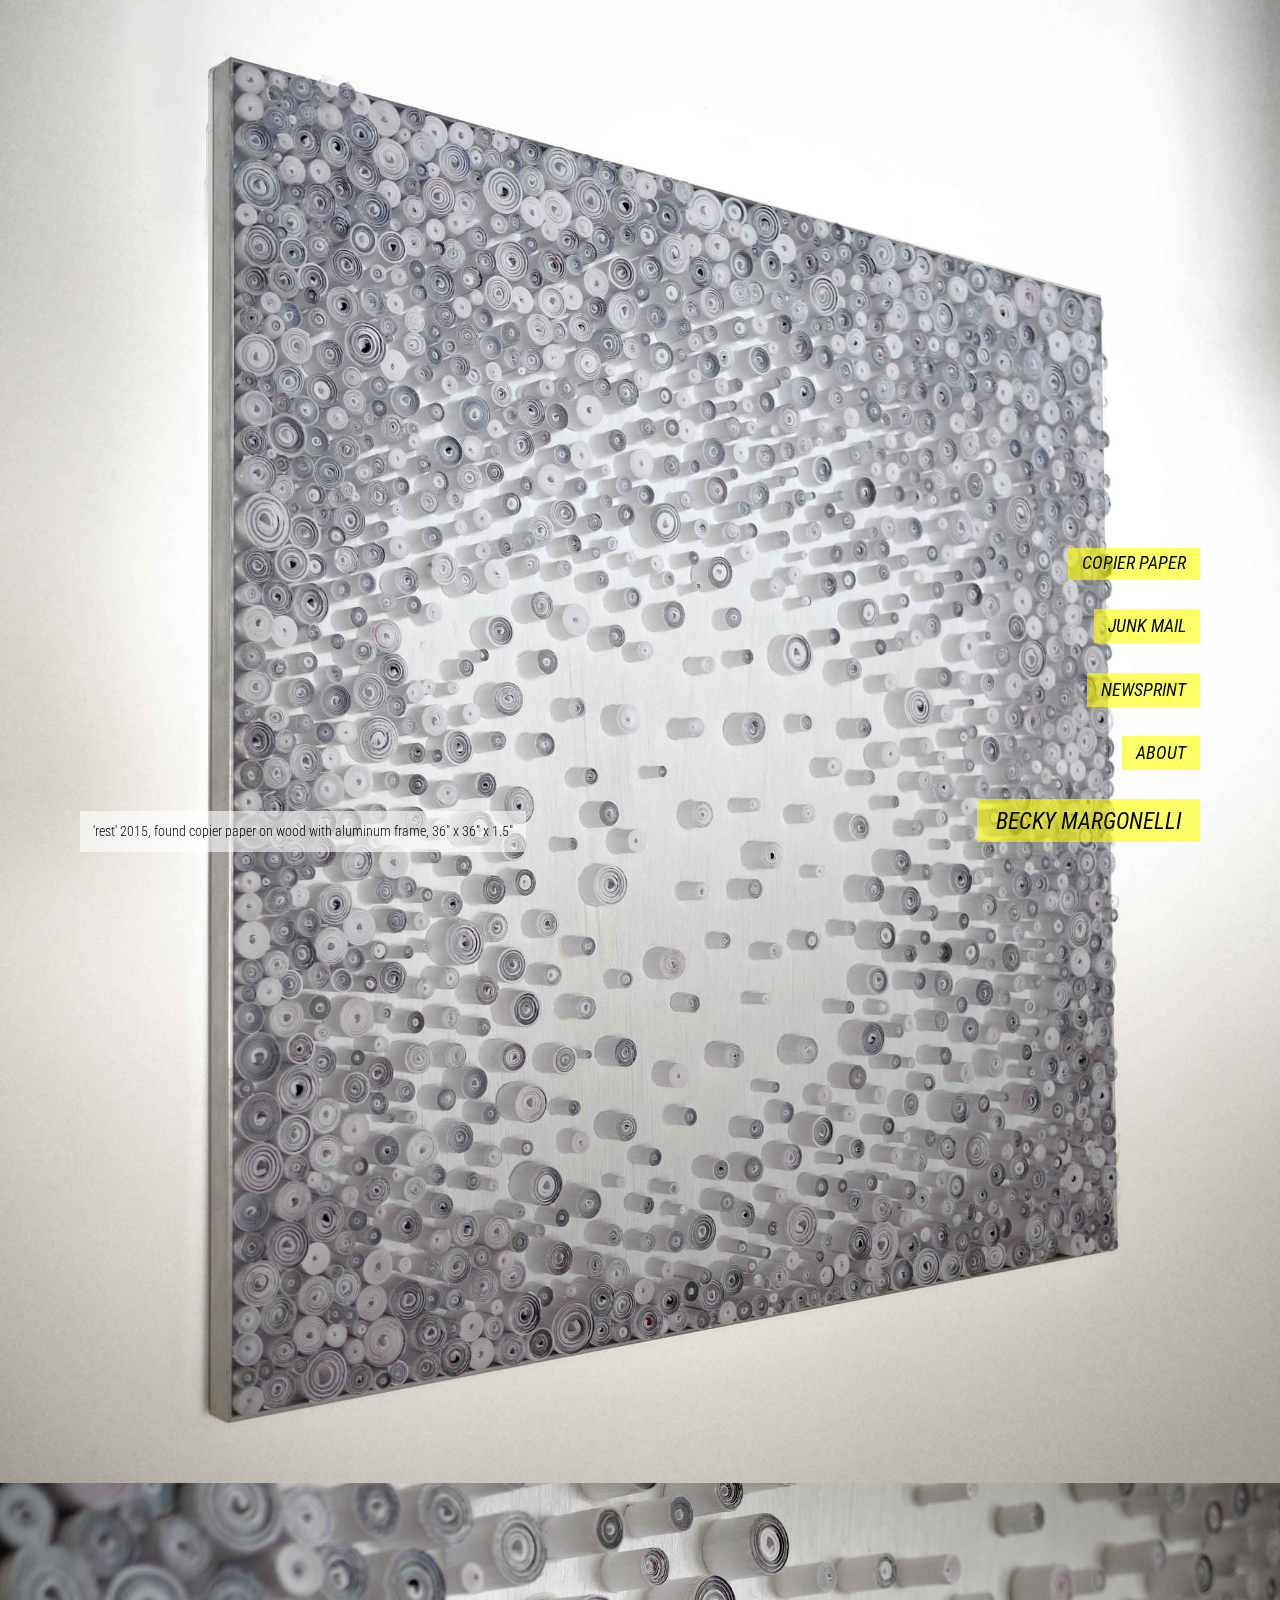
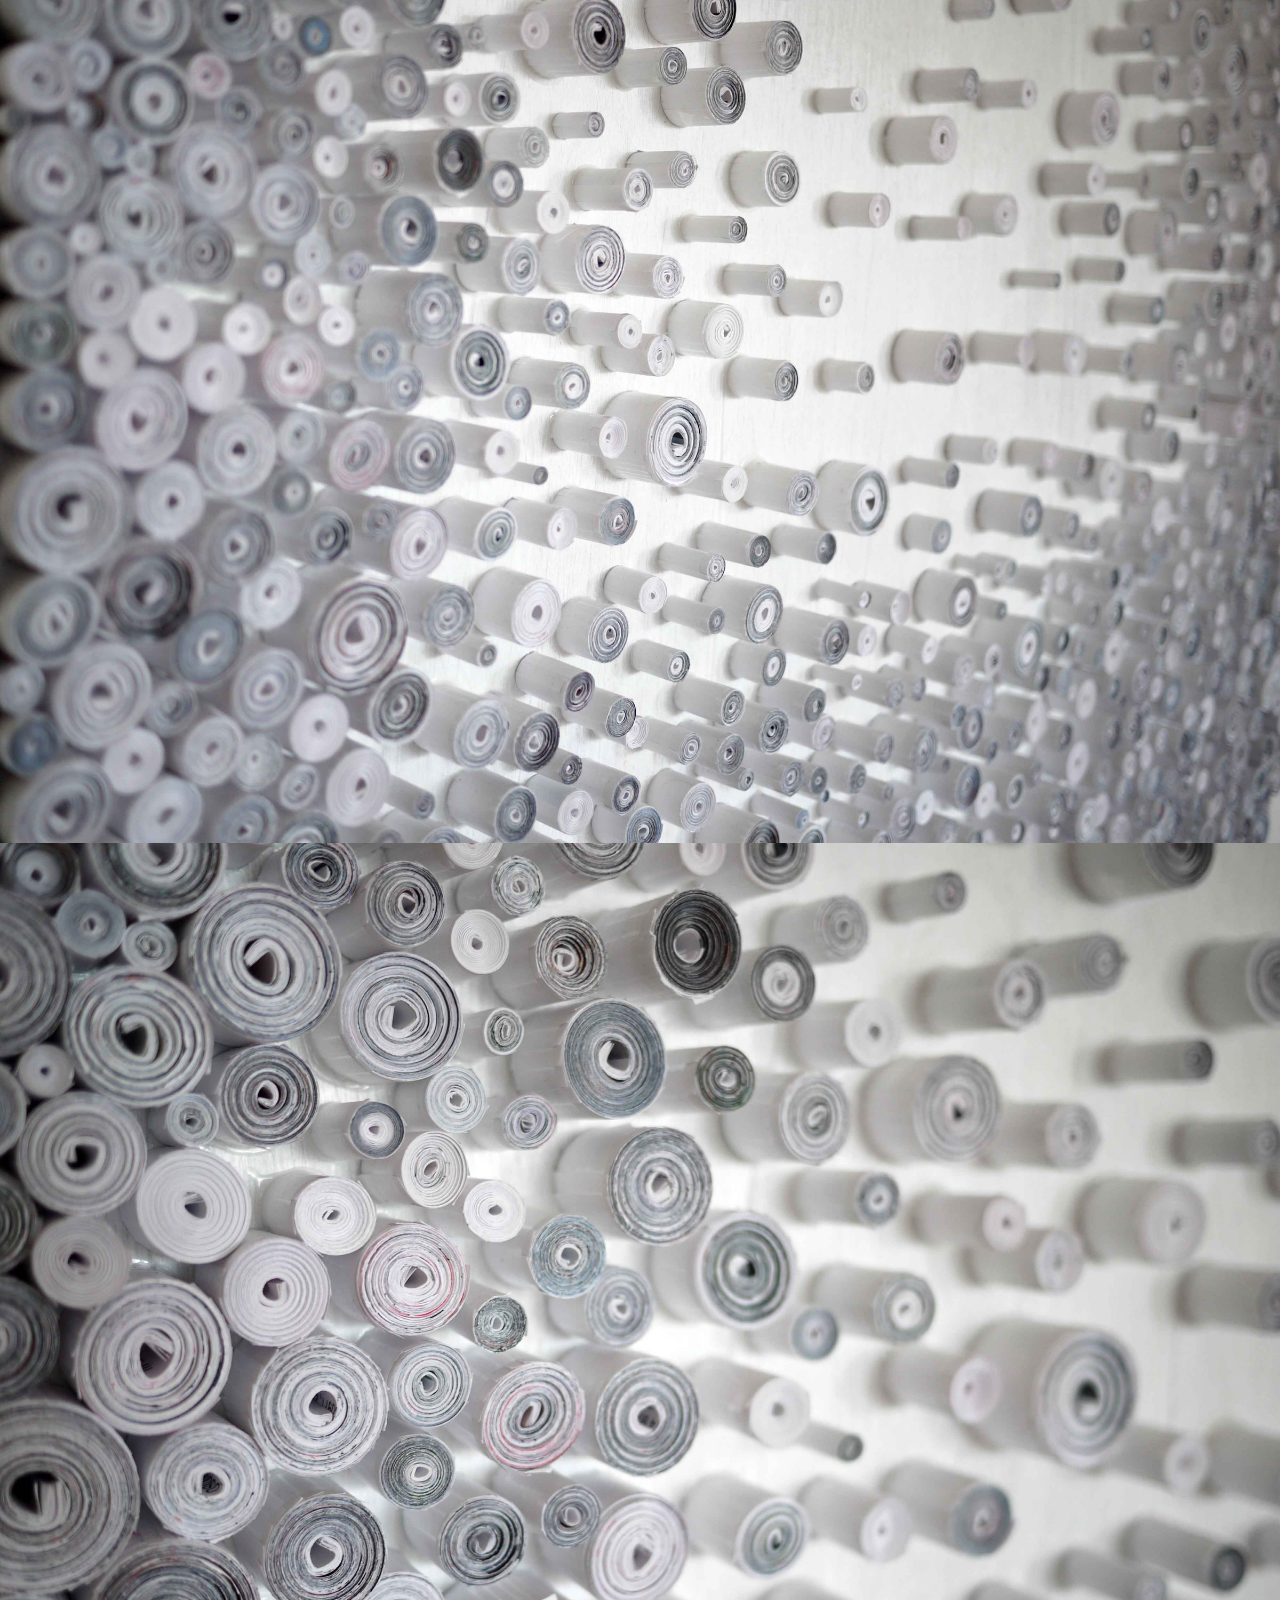
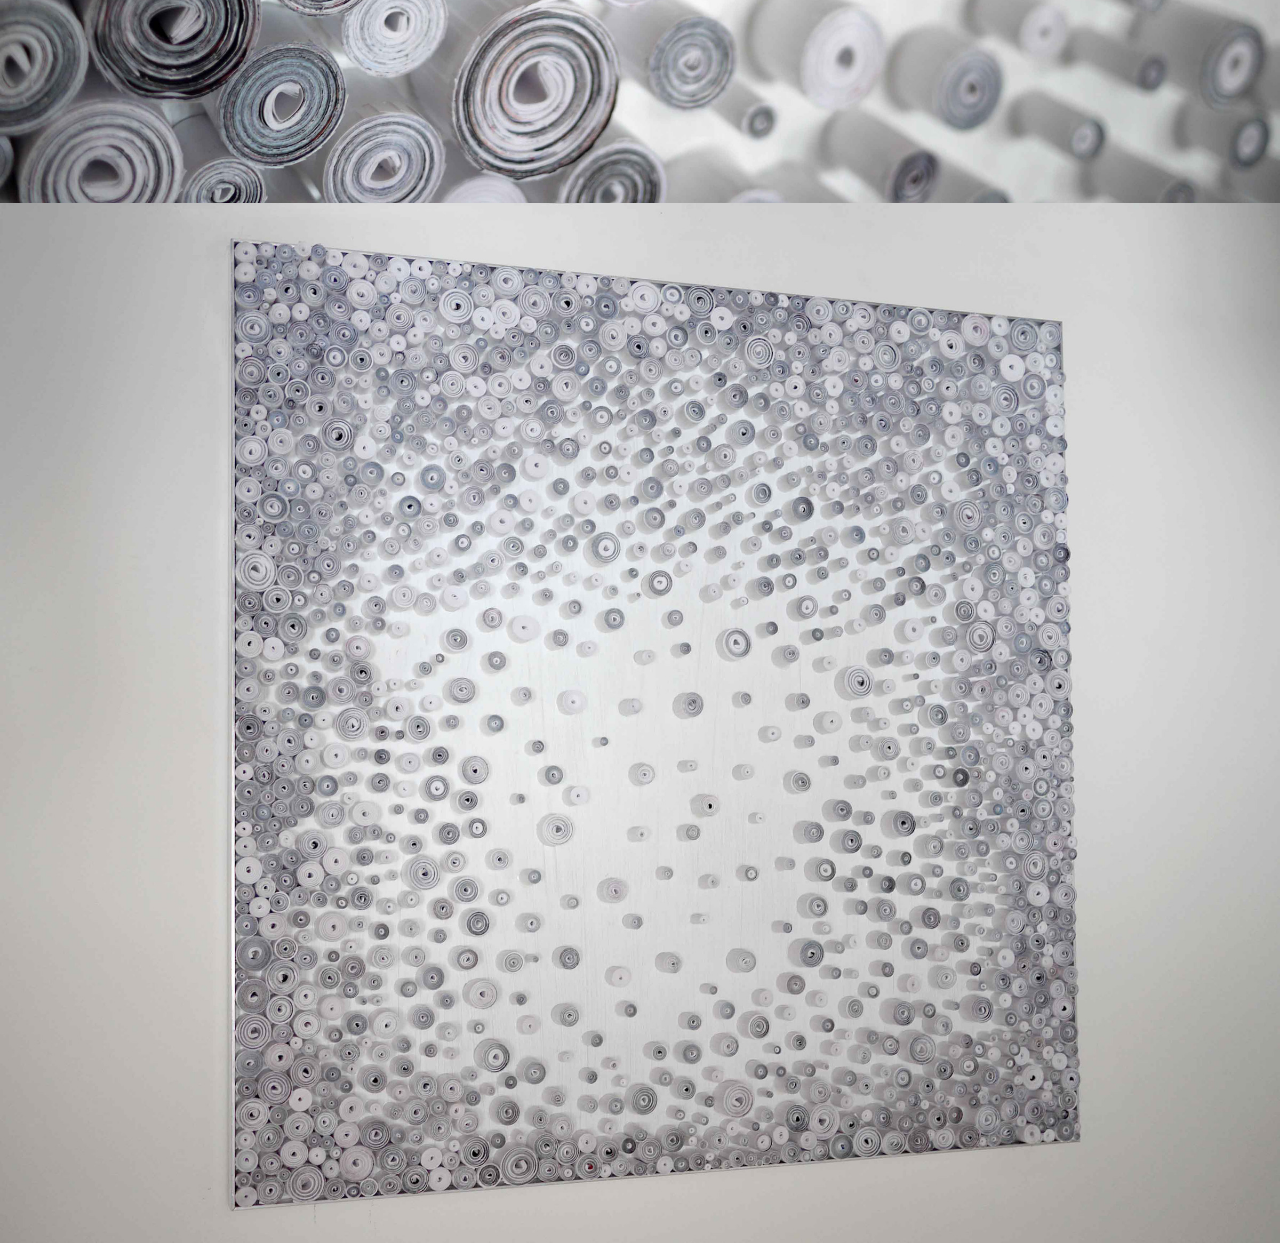
<file: rest.html>
<!doctype html>

<html>
  <head>
    <meta charset="UTF-8">
    <link rel="stylesheet" href="css/normalize.css" />
    <link rel="stylesheet" href="css/style.css" />
    <link href='https://fonts.googleapis.com/css?family=Roboto+Condensed:400,400italic' rel='stylesheet' type='text/css'>
    <link href='https://fonts.googleapis.com/css?family=Roboto+Condensed' rel='stylesheet' type='text/css'>
    <meta name="viewport" content="width=device-width, initial-scale=1.0">



  </head>
  <body>
   
     <div class="caption"><span><h3>'rest' 2015, found copier paper on wood with aluminum frame, 36" x 36" x 1.5"</h3></span></div>
     <div class="image-page"

		<img src="img/white/white4-1.jpg">
		<img src="img/white/white4-2.jpg">
		<img src="img/white/white4-3.jpg">
		<img src="img/white/white4-4.jpg">
    <img src="img/white/white4-5.jpg">
	</div>
    <nav id="fixed-nav">
      <ul>
        <li><span><a href="index.html#white">COPIER PAPER</a></span></li>
        <br>
        <li><span><a href="index.html#junk">JUNK MAIL</a></span></li>
        <br>
        <li><span><a href="index.html#news">NEWSPRINT</a></span></li>
        <br>
        <li><span><a href="index.html#about">ABOUT</a></span></li>
        <br>
        <li><span><a href="index.html">BECKY MARGONELLI</a></span></li>
      </ul>
    </nav>    
      <!-- Scripts -->
    <script src="js/jquery.js"></script> <!-- linking to jQuery file -->
    <script src="js/index.js"></script> 

  </body>
</html>
</file>
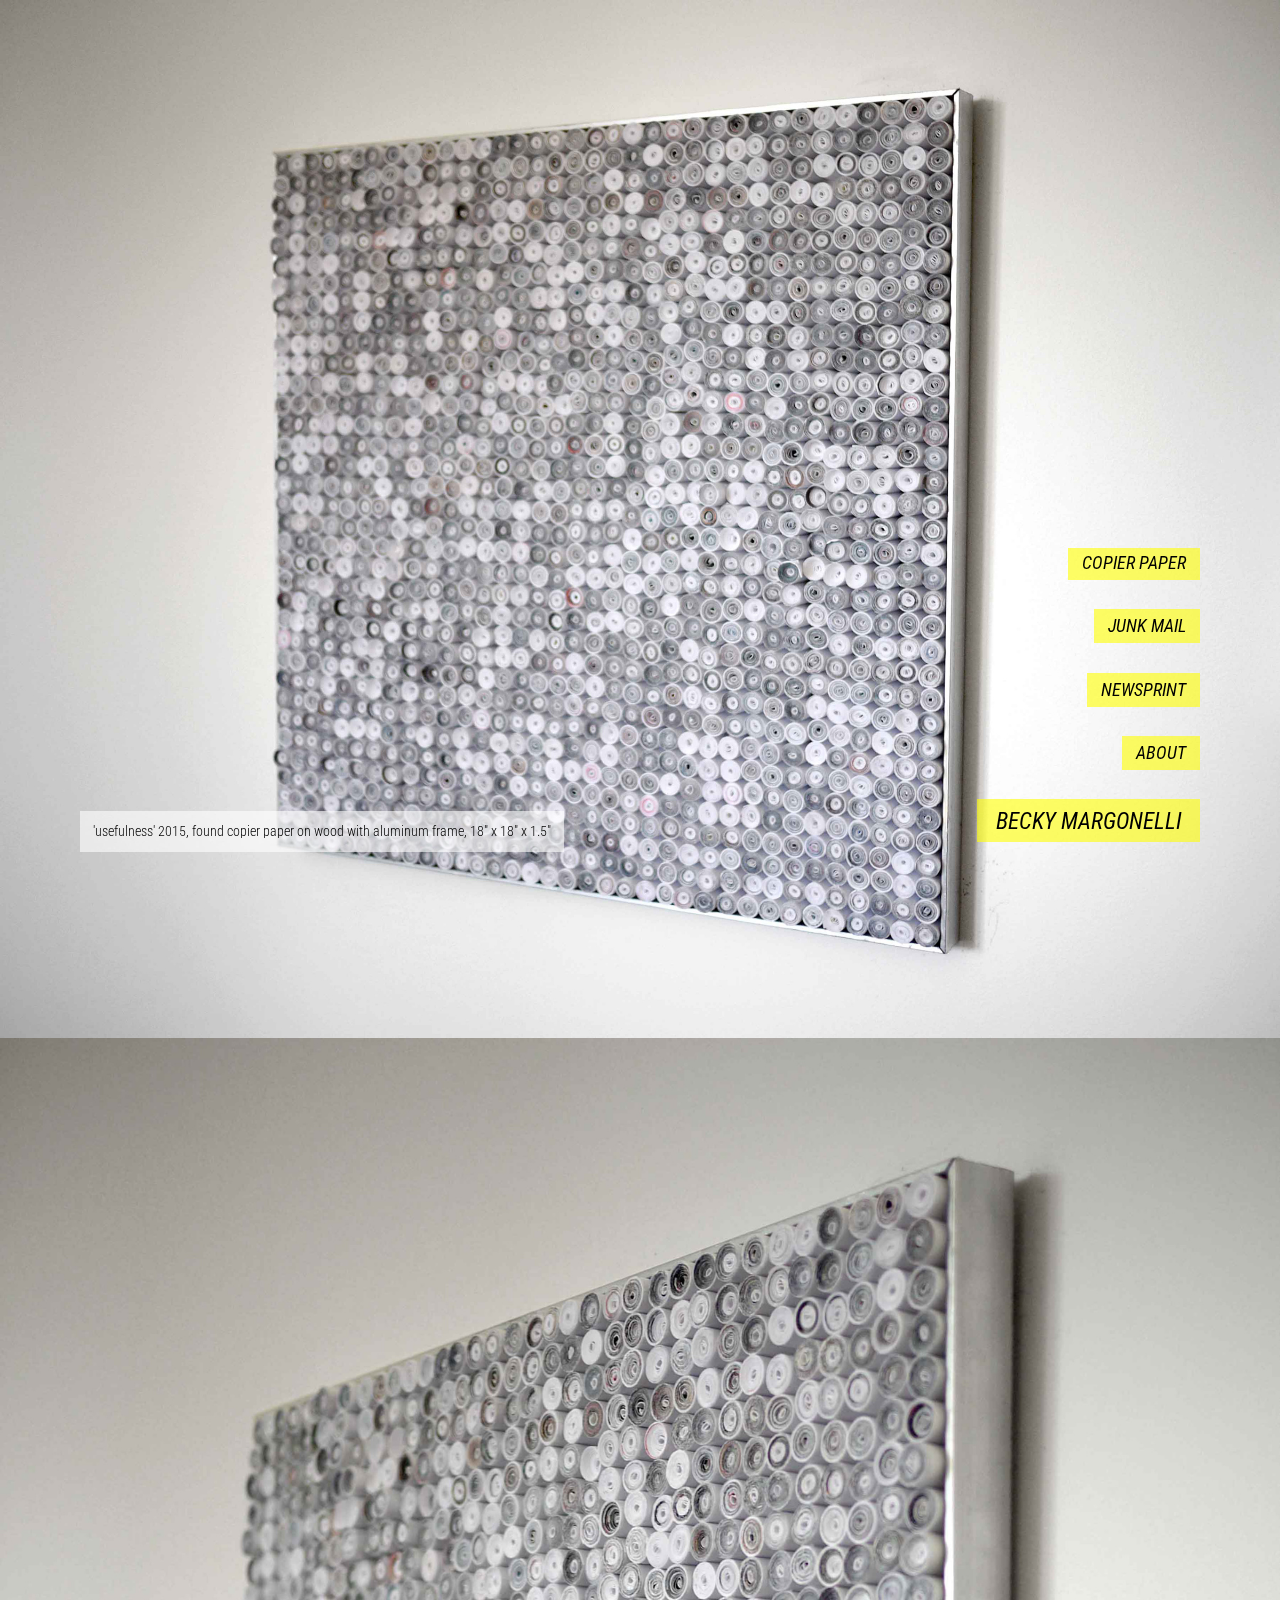
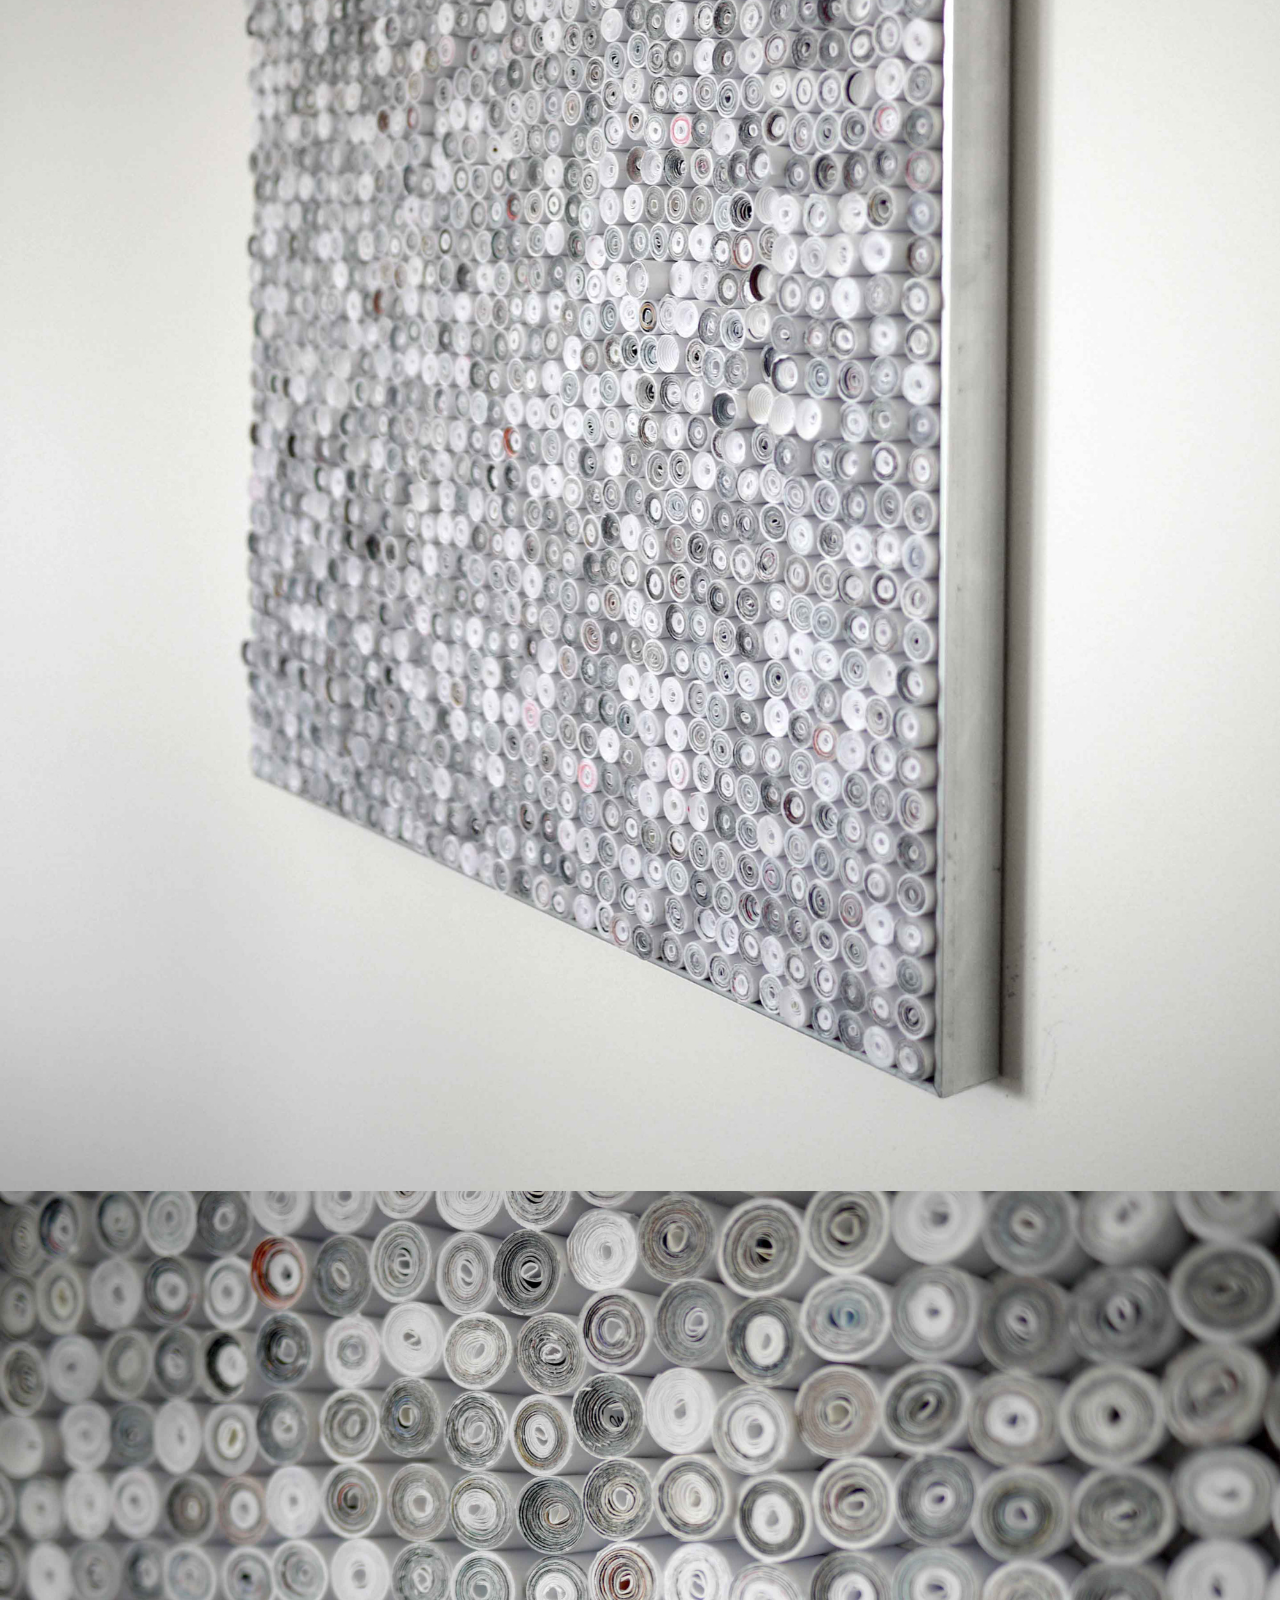
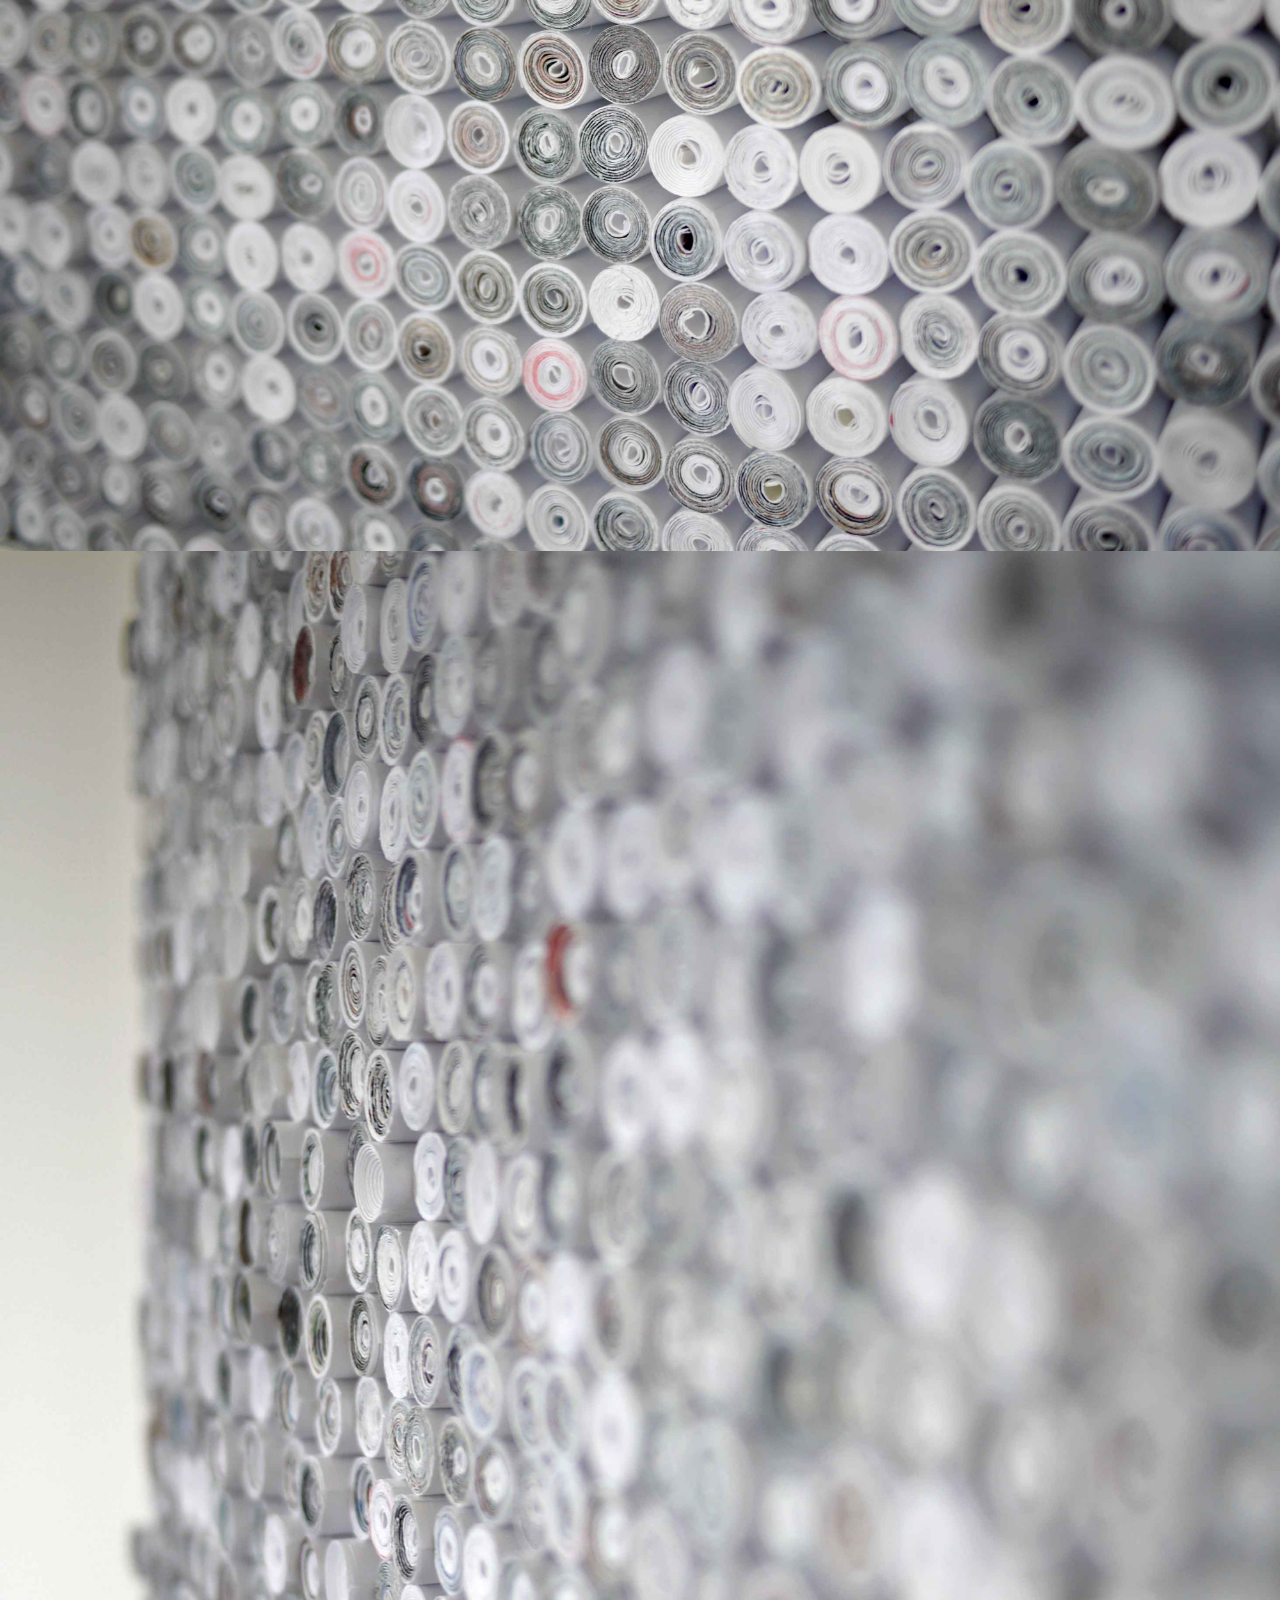
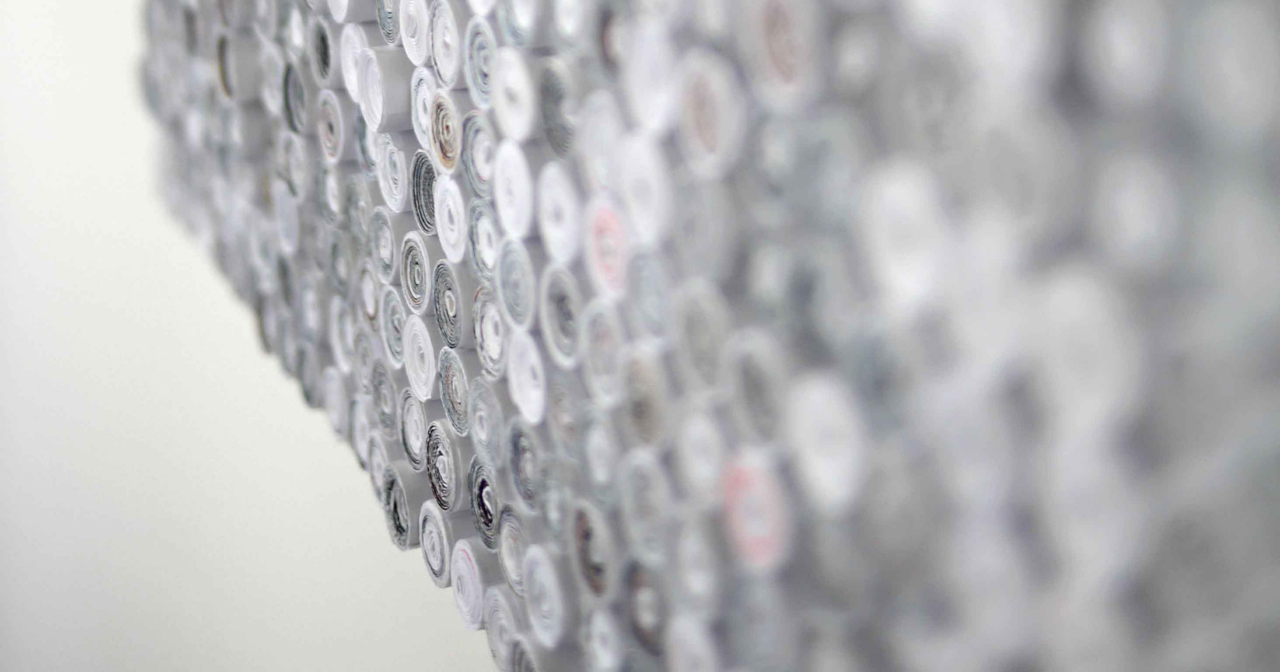
<file: usefulness.html>
<!doctype html>

<html>
  <head>
    <meta charset="UTF-8">
    <link rel="stylesheet" href="css/normalize.css" />
    <link rel="stylesheet" href="css/style.css" />
    <link href='https://fonts.googleapis.com/css?family=Roboto+Condensed:400,400italic' rel='stylesheet' type='text/css'>
    <link href='https://fonts.googleapis.com/css?family=Roboto+Condensed' rel='stylesheet' type='text/css'>
    <meta name="viewport" content="width=device-width, initial-scale=1.0">



  </head>
  <body>
   
     <div class="caption"><span><h3>'usefulness' 2015, found copier paper on wood with aluminum frame, 18" x 18" x 1.5"</h3></span></div>
     <div class="image-page"

		<img src="img/white/white5-1.jpg">
		<img src="img/white/white5-2.jpg">
		<img src="img/white/white5-3.jpg">
    <img src="img/white/white5-5.jpg">
    <img src="img/white/white5-6.jpg">

	</div>
    <nav id="fixed-nav">
      <ul>
        <li><span><a href="index.html#white">COPIER PAPER</a></span></li>
        <br>
        <li><span><a href="index.html#junk">JUNK MAIL</a></span></li>
        <br>
        <li><span><a href="index.html#news">NEWSPRINT</a></span></li>
        <br>
        <li><span><a href="index.html#about">ABOUT</a></span></li>
        <br>
        <li><span><a href="index.html">BECKY MARGONELLI</a></span></li>
      </ul>
    </nav>    
      <!-- Scripts -->
    <script src="js/jquery.js"></script> <!-- linking to jQuery file -->
    <script src="js/index.js"></script> 

  </body>
</html>
</file>
<file: css/style.css>
body {
  width:100%;
  margin:none;
	padding:none;
  
}



#fixed-nav{
  position: fixed;
  bottom: 2.5em;
  right: 5em;
  line-height: 1.8;
  text-align: right;

}
#fixed-nav a{
  text-decoration: none;
  color:black;
}
#fixed-nav ul{
	list-style: none;
	overflow: hidden;
	font-family: "Roboto Condensed";
	font-style:italic;
  font-size: 1.1em;
}
#fixed-nav li:last-child {
  font-size: 1.3em;
}
#fixed-nav ul li span{
	background-color: rgba(255,255,0,.6);
	padding:.4em .8em;

	
}
br{

}
.caption span{
  position:fixed;
  bottom: 3em;
  left: 3em;
  line-height: 1;
  text-align: left;
  background-color: rgba(255,255,255,.6);
  padding:0em .8em;
  margin-left: 2em;
}
.caption span h3{
  overflow: hidden;
  font-family: "Roboto Condensed";
  font-weight:300;
  font-size: .85em;
}
#copier-paper{
  #white{
    background-color: rgba(255,255,255,.6);
  }
}


.image-page img{
  width: 100%;
  margin: auto 0;
  vertical-align: middle;

}
/* new stuff */
.grid-item {
  width: 25%;
  float: left;
}
.container div a img {
  width: 100%;
  vertical-align: middle;
}
#about-photo{
  display:block;
  opacity:.5;



  /*background:url(../img/white/white10-5.jpg) center no-repeat;
  background-size: cover;
  display: inline-block;
  opacity: .8;*/
}
#about-text{
  width:60%;
  margin:0 3em 0 5em;

}
p{
  overflow: hidden;
  font-family: "Roboto Condensed";
  font-weight:300;
  font-size: 1.15em;

}

@media (max-width: 1200px) {
  .grid-item {
    width: 33.333%;
  }
  /*.menu-btn, .responsive-menu{
	display:none;
	}*/
}
@media (max-width: 1000px) {
   .grid-item {
    width: 50%;
    }


	/*.menu-btn, .responsive-menu{
	display:none;*/
}

@media (max-width: 850px) {
    #fixed-nav{
    top: 1em;
    right: 1.4em;
    line-height: 1.5;
    }
    #fixed-nav ul{
    font-size: .75em;
    }
  .caption span{
  position: fixed;
  top: auto;
  left: .5em;
  bottom: 3em;
  margin-left:1em;
  margin-right:1em;
  }

}
@media (max-width: 650px) {
   .grid-item {
    width:100%;
    }
}
/*.menu-btn div {
  position: absolute;
  left: 100%;
  top: 64%;
  padding-right: 8px;
  margin-top: -0.50em;
  line-height: 1.2;
  font-size: 18px;
  font-weight: 200;
  vertical-align: middle;
  z-index: 99;
}

.menu-btn span {
  display: block;
  width: 19px;
  height: 3px;
  margin: 4px 4px;
  background: rgb(0,0,0);
  z-index: 99;
}
.menu-btn p {
  display: inline;
}


.responsive-menu li{
  list-style: none;
}
.responsive-menu a{
  text-decoration: none;
  color:black;
}
.responsive-menu{
  display: none;
  background-color: gray;
  line-height: 1.5;
}
.expand {
  display: block !important; 
}*/
</file>
